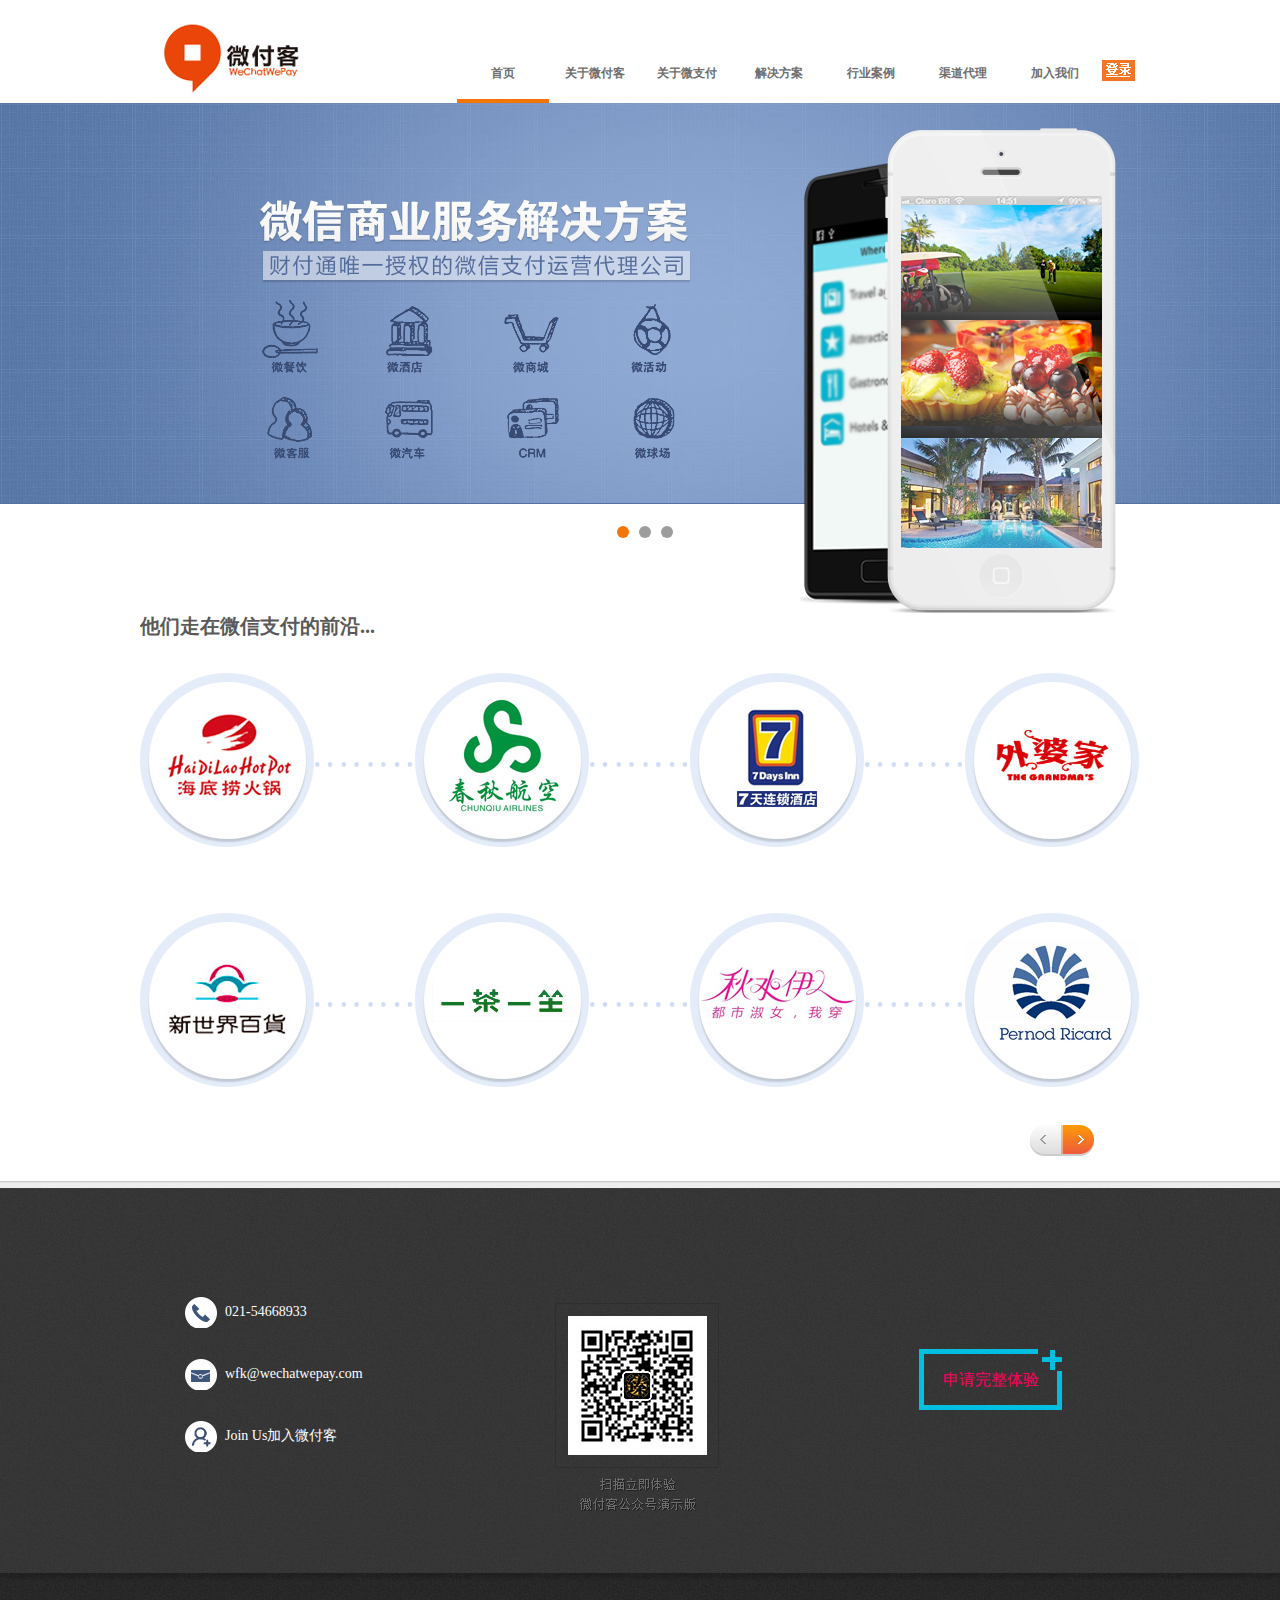
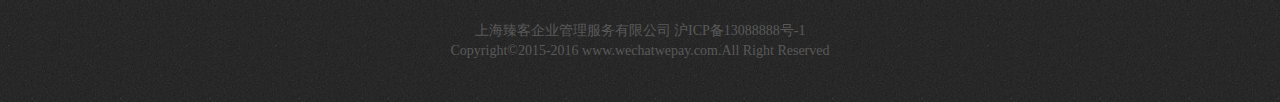
<file: index.html>
<!DOCTYPE html>
<html>
<head lang="en">
    <meta charset="UTF-8">
    <title>微付客</title>
    <link rel="stylesheet" href="style/reset.css"/>
    <link rel="stylesheet" href="style/common.css"/>
    <link rel="stylesheet" href="style/index.css"/>
</head>
<body>
<!--头部-->
<div class="header-box">
    <div class="header clearFix">
        <h1 class="header-logo fl">
            <a href="index.html">
                <img src="images/logo.jpg" alt=""/>
            </a>
        </h1>

        <div class="header-nav fr">
            <ul class="fl clearFix">
                <li class="navCur"><a href="index.html">首页</a></li>
                <li><a href="about.html">关于微付客</a></li>
                <li><a href="about.html">关于微支付</a></li>
                <li><a href="solution.html">解决方案</a></li>
                <li><a href="demo.html">行业案例</a></li>
                <li><a href="agent.html">渠道代理</a></li>
                <li><a href="recruitment.html">加入我们</a></li>
            </ul>
            <i>now</i>
            <a href="#" class="login-btn fr" title="登录"></a>
        </div>
    </div>
</div>
<!--广告轮播-->
<div class="banner">
    <ul class="banner-bg">
        <li class="banner-bg1"></li>
        <li class="banner-bg2 hidden"></li>
        <li class="banner-bg3 hidden"></li>
    </ul>
    <div class="banner-conCur">
        <div class="banner-con">
            <i class="banner-bg1-con1" myLeft="120px"></i>
            <i class="banner-bg1-con2" myLeft="120px"></i>
            <ul class="banner-bg1-con3 clearFix" myLeft="120px">
                <li><a href="#" class="banner-conlist-1">微餐饮</a></li>
                <li><a href="#" class="banner-conlist-2">微酒店</a></li>
                <li><a href="#" class="banner-conlist-3">微商城</a></li>
                <li><a href="#" class="banner-conlist-4">微活动</a></li>
                <li><a href="#" class="banner-conlist-5">微客服</a></li>
                <li><a href="#" class="banner-conlist-6">微汽车</a></li>
                <li><a href="#" class="banner-conlist-7">CRM</a></li>
                <li><a href="#" class="banner-conlist-8">微球场</a></li>
            </ul>
            <i class="banner-bg1-con4" myLeft="660px"></i>
            <i class="banner-bg2-con3" myLeft="165px"></i>
            <i class="banner-bg2-con2" myLeft="489px"></i>
            <i class="banner-bg2-con1" myLeft="170px"></i>
            <i class="banner-bg3-con1" myLeft="159px"></i>
            <i class="banner-bg3-con2" myLeft="159px"></i>
            <i class="banner-bg3-con3" myLeft="540px"></i>
        </div>
    </div>
    <div class="banner-btn">
        <ul class="clearFix">
            <li class="checked"><a href="#"></a></li>
            <li><a href="#"></a></li>
            <li><a href="#"></a></li>
        </ul>
    </div>
</div>
<!--支持微信支付商家模块-->
<div class="demo">
    <h3>他们走在微信支付的前沿...</h3>

    <div class="demo-common">
        <ul>
            <li>
            <a href="#">
                <img src="images/1.jpg" alt=""/>
            </a>
        </li>
            <li>
                <a href="#">
                    <img src="images/2.jpg" alt=""/>
                </a>
            </li>
            <li>
                <a href="#">
                    <img src="images/3.jpg" alt=""/>
                </a>
            </li>
            <li>
                <a href="#">
                    <img src="images/4.jpg" alt=""/>
                </a>
            </li>
            <li>
                <a href="#">
                    <img src="images/5.jpg" alt=""/>
                </a>
            </li>
            <li>
                <a href="#">
                    <img src="images/6.jpg" alt=""/>
                </a>
            </li>
            <li>
                <a href="#">
                    <img src="images/7.jpg" alt=""/>
                </a>
            </li>
            <li>
                <a href="#">
                    <img src="images/8.jpg" alt=""/>
                </a>
            </li>

        </ul>
        <ul>
            <li>
                <a href="#">
                    <img src="images/9.jpg" alt=""/>
                </a>
            </li>
            <li>
                <a href="#">
                    <img src="images/10.jpg" alt=""/>
                </a>
            </li>
            <li>
                <a href="#">
                    <img src="images/12.jpg" alt=""/>
                </a>
            </li>
            <li>
                <a href="#">
                    <img src="images/13.jpg" alt=""/>
                </a>
            </li>
            <li>
                <a href="#">
                    <img src="images/14.jpg" alt=""/>
                </a>
            </li>
            <li>
                <a href="#">
                    <img src="images/15.jpg" alt=""/>
                </a>
            </li>
            <li>
                <a href="#">
                    <img src="images/16.jpg" alt=""/>
                </a>
            </li>
            <li>
                <a href="#">
                    <img src="images/17.jpg" alt=""/>
                </a>
            </li>
        </ul>
    </div>
    <div class="demo-btn clearFix">
        <a class="pre"></a>
        <a class="next"></a>
    </div>
</div>
<!--尾部-->
<div class="footer">
    <div class="footer-tel">
        <ul>
            <li class="phone-num"><span></span><a href="#">021-54668933</a></li>
            <li class="mail"><span></span><a href="#">wfk@wechatwepay.com</a></li>
            <li class="join"><span></span><a href="#">Join Us加入微付客</a></li>
        </ul>
        <div class="gongzhonghao">
            <div class="weixin">
                <img src="images/erwei.jpg" alt=""/>
            </div>
            <img class="weixin-zi" src="images/erwei_zi.png" alt=""/>
        </div>
        <div class="tiyan">
            <a href="application.html" target="_blank">申请完整体验</a>
            <span></span>
        </div>
    </div>
    <p>
        上海臻客企业管理服务有限公司 沪ICP备13088888号-1 <br/>
        Copyright©2015-2016 <a href="#">www.wechatwepay.com</a>.All Right Reserved
    </p>
</div>
<!--登录-->
<div class="loginMain">
    <div class="login">
        <i>X</i>
        <form action="">
            <div class="mail">
                <span> <i></i></span>
                <input id="email" type="text" placeholder="输入你的邮箱" myAttr="输入你的邮箱"/>
            </div>
            <div class="pwd">
                <span><i></i></span>
                <input id="password" type="password" placeholder="输入密码" myAttr="输入密码"/>
                <button id="login">登录</button>
            </div>

        </form>
        <div>
            <ul class="clearFix">
                <li class="yh-zhuce"><a href="#">注册</a></li>
                <li><span>|</span></li>
                <li><a href="#">忘记密码</a></li>
            </ul>
        </div>

    </div>
</div>
<!--注册-->
<div class="regMain">
    <div class="login">
        <i>X</i>
        <form action="">
            <div class="mail">
                <span> <i></i></span>
                <input id="zc-email" type="text" myAttr="输入你的邮箱" placeholder="输入你的邮箱"/>
            </div>
            <div class="pwd">
                <span><i></i></span>
                <input id="zc-pwd" type="password"  myAttr="输入密码" placeholder="输入密码"/>
            </div>
            <div class="pwd">
                <span><i></i></span>
                <input id="zc-rpwd" type="password" myAttr="再次输入" placeholder="再次输入"/>
                <button id="yhzc">注册</button>
            </div>

        </form>
        <p>
            <a class="return-login" href="#">返回登录页</a>
        </p>

    </div>
</div>
<script src="js/jquery-1.7.1.min.js"></script>
<script src="js/wfk.js"></script>
</body>
</html>
</file>
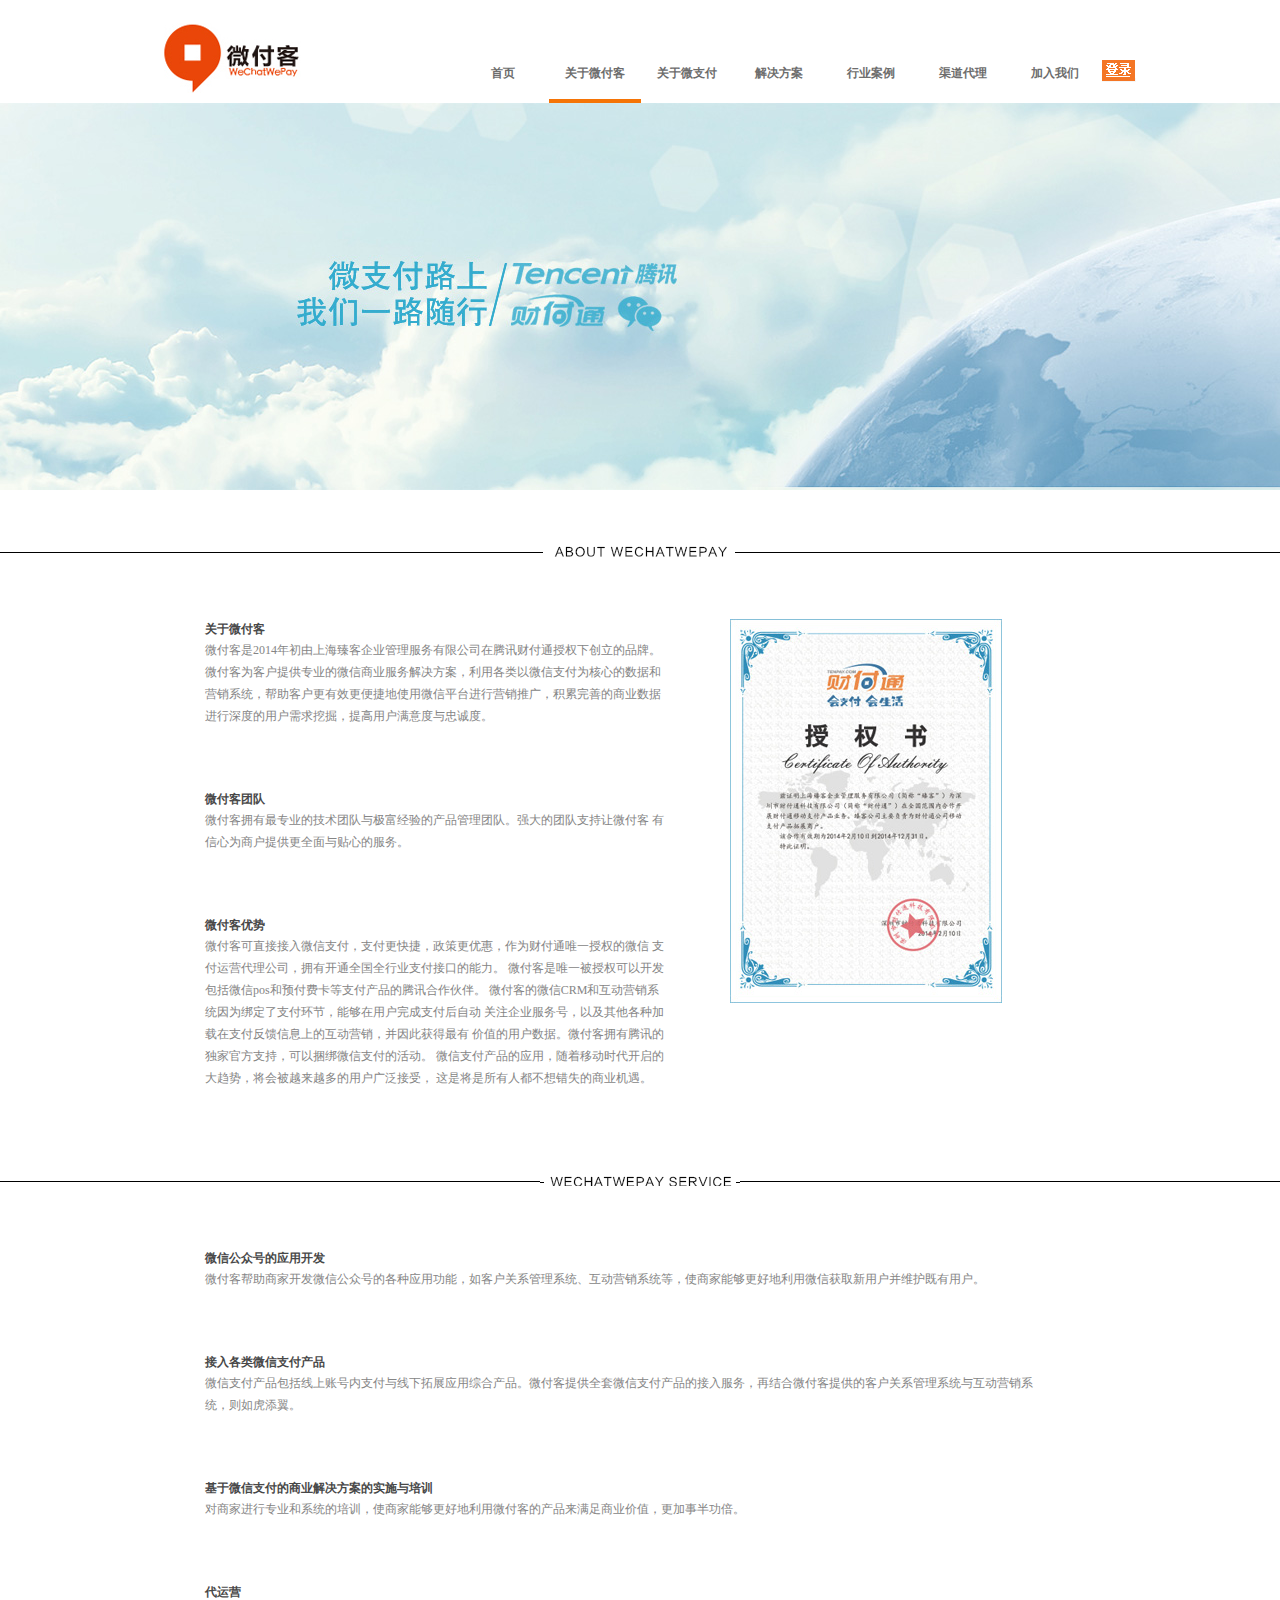
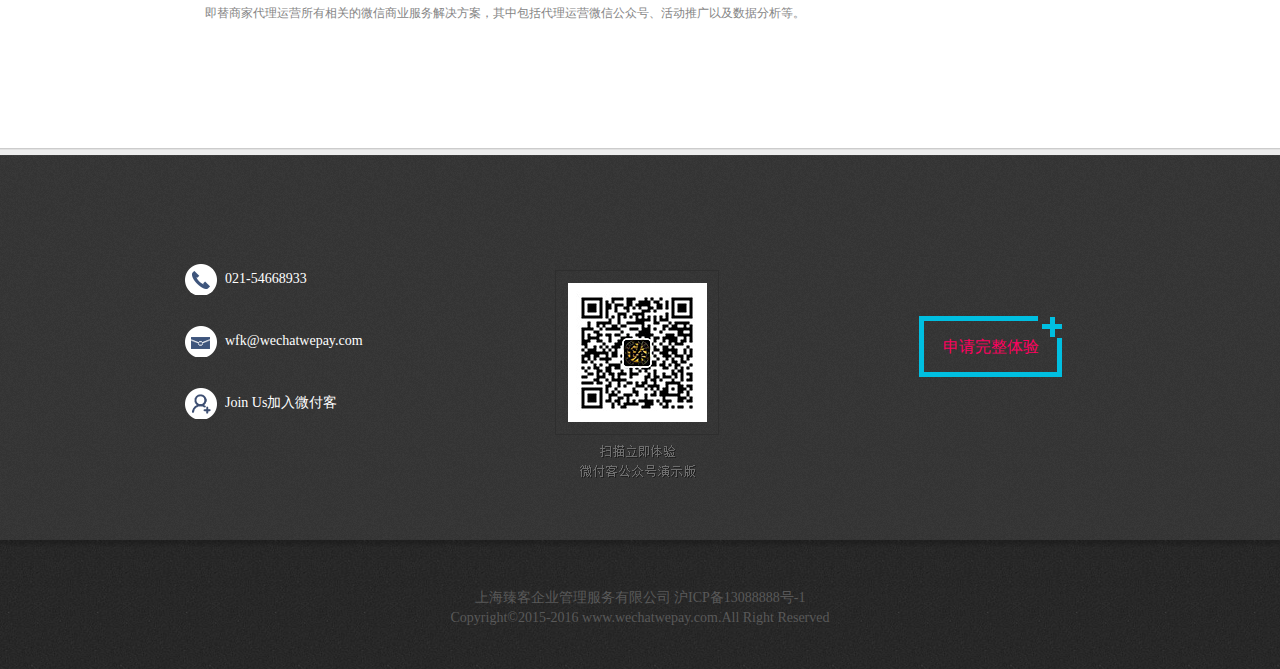
<file: about.html>
<!DOCTYPE html>
<html>
<head lang="en">
    <meta charset="UTF-8">
    <title>关于微付客</title>
    <link rel="stylesheet" href="style/reset.css"/>
    <link rel="stylesheet" href="style/common.css"/>
    <link rel="stylesheet" href="style/about.css"/>
</head>
<body>
<!--头部-->
<header>
    <div class="header clearFix">
        <h1 class="header-logo fl">
            <a href="index.html">
                <img src="images/logo.jpg" alt=""/>
            </a>
        </h1>

        <div class="header-nav fr">
            <ul class="fl clearFix">
                <li><a href="index.html">首页</a></li>
                <li class="navCur"><a href="about.html">关于微付客</a></li>
                <li><a href="about.html">关于微支付</a></li>
                <li><a href="solution.html">解决方案</a></li>
                <li><a href="demo.html">行业案例</a></li>
                <li><a href="agent.html">渠道代理</a></li>
                <li><a href="recruitment.html">加入我们</a></li>
            </ul>
            <i>now</i>
            <a href="#" class="login-btn fr" title="登录"></a>
        </div>
    </div>
</header>
<!--图片广告区域-->
<div class="about-img">关于微付客</div>
<!--about wechatwepay-->
<div class="about-wechatwepay line">
    <h3>
       <i>ABOUT WECHATWEPAY</i>
    </h3>
</div>
<!--about wechatwepay 文字描述区域-->
<div class="about-pay-zi">
    <dl>
        <dt>关于微付客</dt>
        <dd>微付客是2014年初由上海臻客企业管理服务有限公司在腾讯财付通授权下创立的品牌。
            微付客为客户提供专业的微信商业服务解决方案，利用各类以微信支付为核心的数据和
            营销系统，帮助客户更有效更便捷地使用微信平台进行营销推广，积累完善的商业数据
            进行深度的用户需求挖掘，提高用户满意度与忠诚度。
        </dd>
        <dt>微付客团队</dt>
        <dd>
            微付客拥有最专业的技术团队与极富经验的产品管理团队。强大的团队支持让微付客
            有信心为商户提供更全面与贴心的服务。
        </dd>
        <dt>微付客优势</dt>
        <dd>
            微付客可直接接入微信支付，支付更快捷，政策更优惠，作为财付通唯一授权的微信
            支付运营代理公司，拥有开通全国全行业支付接口的能力。
            微付客是唯一被授权可以开发包括微信pos和预付费卡等支付产品的腾讯合作伙伴。
            微付客的微信CRM和互动营销系统因为绑定了支付环节，能够在用户完成支付后自动
            关注企业服务号，以及其他各种加载在支付反馈信息上的互动营销，并因此获得最有
            价值的用户数据。微付客拥有腾讯的独家官方支持，可以捆绑微信支付的活动。
            微信支付产品的应用，随着移动时代开启的大趋势，将会被越来越多的用户广泛接受，
            这是将是所有人都不想错失的商业机遇。
        </dd>
    </dl>
    <div class="about-img-shouquan">
        <img src="images/zz.jpg" alt=""/>
    </div>
</div>
<!--wechatwepay service-->
<div class="wechatwepay-service line">
    <h3>
        <i>WECHATWEPAY SERVICE</i>
    </h3>
</div>
<!--wechatwepay service 文字描述-->
<div class="about-service-zi">
    <dl>

        <dt>微信公众号的应用开发</dt>
        <dd>
            微付客帮助商家开发微信公众号的各种应用功能，如客户关系管理系统、互动营销系统等，使商家能够更好地利用微信获取新用户并维护既有用户。
        </dd>
        <dt>接入各类微信支付产品</dt>
        <dd>
            微信支付产品包括线上账号内支付与线下拓展应用综合产品。微付客提供全套微信支付产品的接入服务，再结合微付客提供的客户关系管理系统与互动营销系统，则如虎添翼。
        </dd>
        <dt>基于微信支付的商业解决方案的实施与培训</dt>
        <dd>
            对商家进行专业和系统的培训，使商家能够更好地利用微付客的产品来满足商业价值，更加事半功倍。
        </dd>
        <dt>代运营</dt>
        <dd>
            即替商家代理运营所有相关的微信商业服务解决方案，其中包括代理运营微信公众号、活动推广以及数据分析等。
        </dd>
    </dl>
</div>




<!--首页尾部-->
<div class="footer">
    <div class="footer-tel">
        <ul>
            <li class="phone-num"><span></span><a href="#">021-54668933</a></li>
            <li class="mail"><span></span><a href="#">wfk@wechatwepay.com</a></li>
            <li class="join"><span></span><a href="#">Join Us加入微付客</a></li>
        </ul>
        <div class="gongzhonghao">
            <div class="weixin">
                <img src="images/erwei.jpg" alt=""/>
            </div>
            <img class="weixin-zi" src="images/erwei_zi.png" alt=""/>
        </div>
        <div class="tiyan">
            <a href="application.html" target="_blank">申请完整体验</a>
            <span></span>
        </div>
    </div>
    <p>
        上海臻客企业管理服务有限公司 沪ICP备13088888号-1 <br/>
        Copyright©2015-2016 <a href="#">www.wechatwepay.com</a>.All Right Reserved
    </p>
</div>
<!--登录-->
<div class="loginMain">
    <div class="login">
        <i>X</i>
        <form action="">
            <div class="mail">
                <span> <i></i></span>
                <input id="email" type="text" placeholder="输入你的邮箱" myAttr="输入你的邮箱"/>
            </div>
            <div class="pwd">
                <span><i></i></span>
                <input id="password" type="password" placeholder="输入密码" myAttr="输入密码"/>
                <button id="login">登录</button>
            </div>

        </form>
        <div>
            <ul class="clearFix">
                <li class="yh-zhuce"><a href="#">注册</a></li>
                <li><span>|</span></li>
                <li><a href="#">忘记密码</a></li>
            </ul>
        </div>

    </div>
</div>
<!--注册-->
<div class="regMain">
    <div class="login">
        <i>X</i>
        <form action="">
            <div class="mail">
                <span> <i></i></span>
                <input id="zc-email" type="text" myAttr="输入你的邮箱" placeholder="输入你的邮箱"/>
            </div>
            <div class="pwd">
                <span><i></i></span>
                <input id="zc-pwd" type="password"  myAttr="输入密码" placeholder="输入密码"/>
            </div>
            <div class="pwd">
                <span><i></i></span>
                <input id="zc-rpwd" type="password" myAttr="再次输入" placeholder="再次输入"/>
                <button id="yhzc">注册</button>
            </div>

        </form>
        <p>
            <a class="return-login" href="#">返回登录页</a>
        </p>

    </div>
</div>
<script src="js/jquery-1.7.1.min.js"></script>
<script src="js/wfk.js"></script>
</body>
</html>
</file>
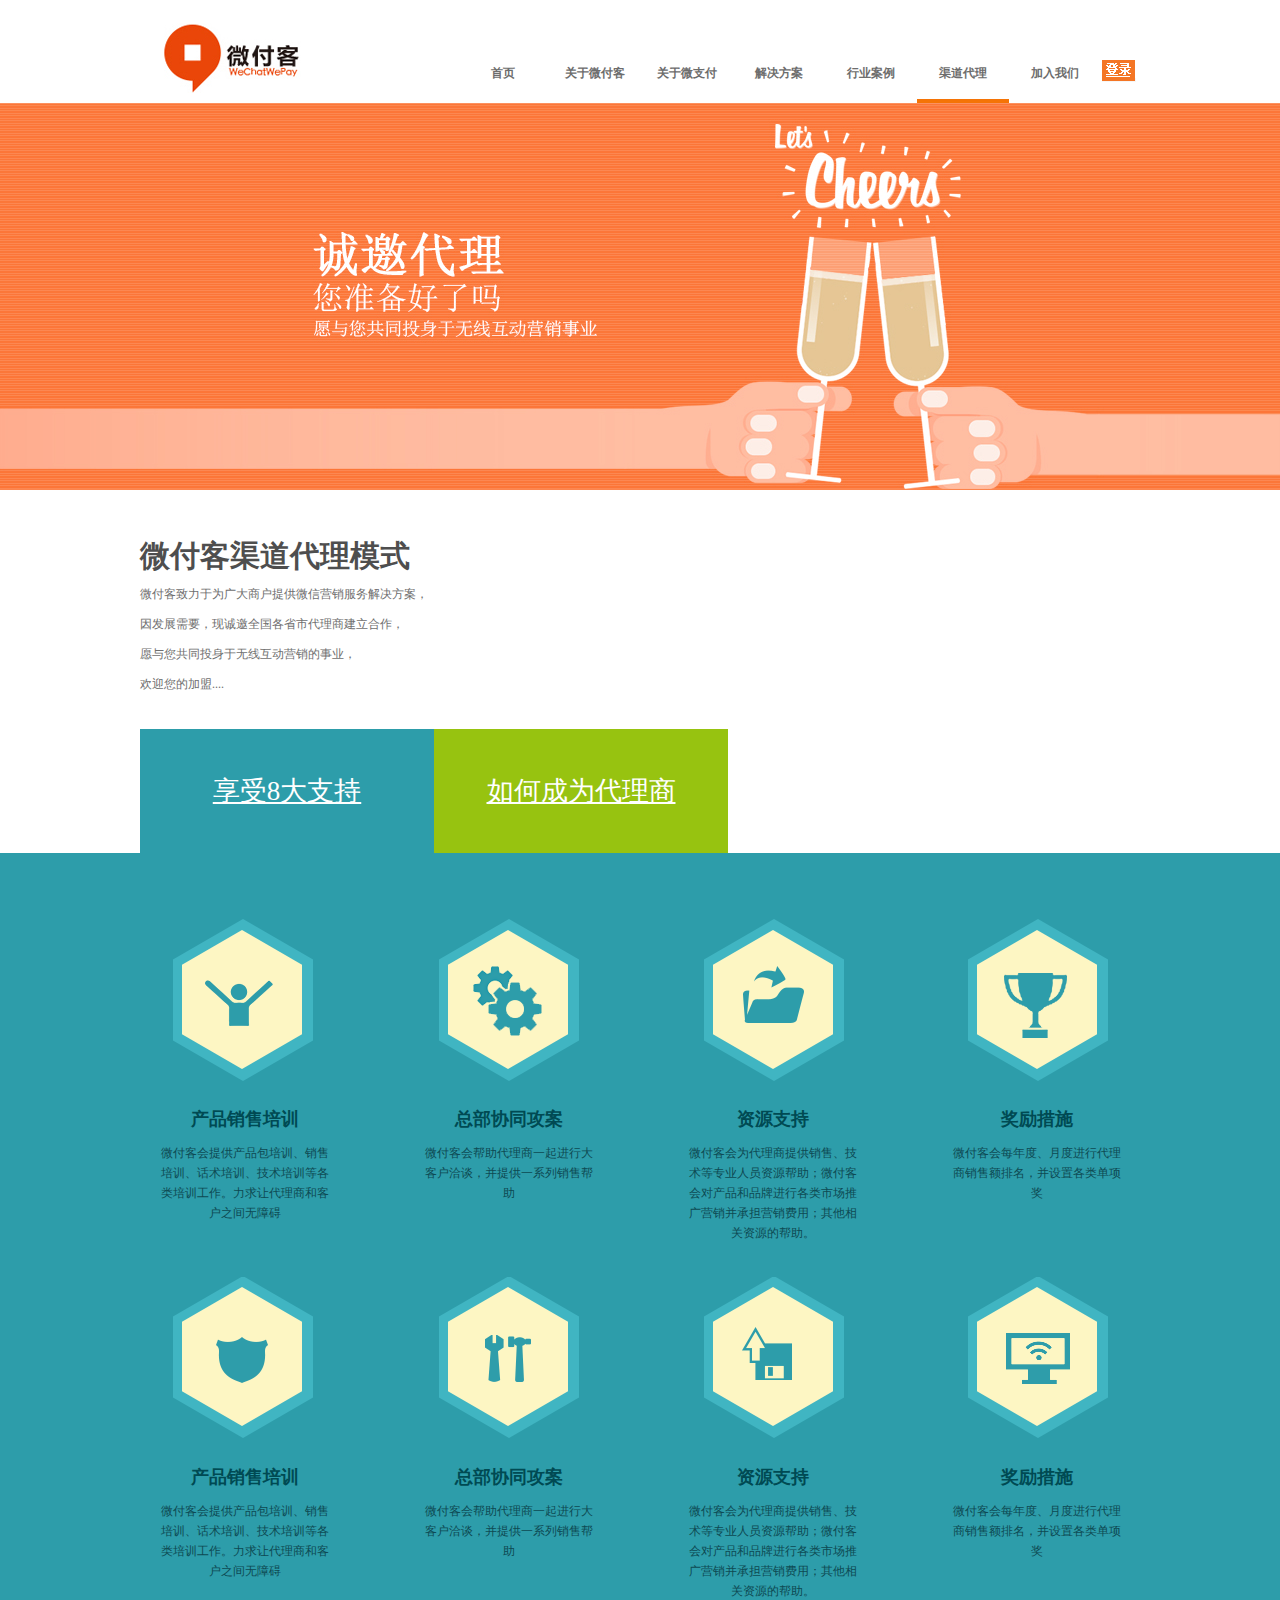
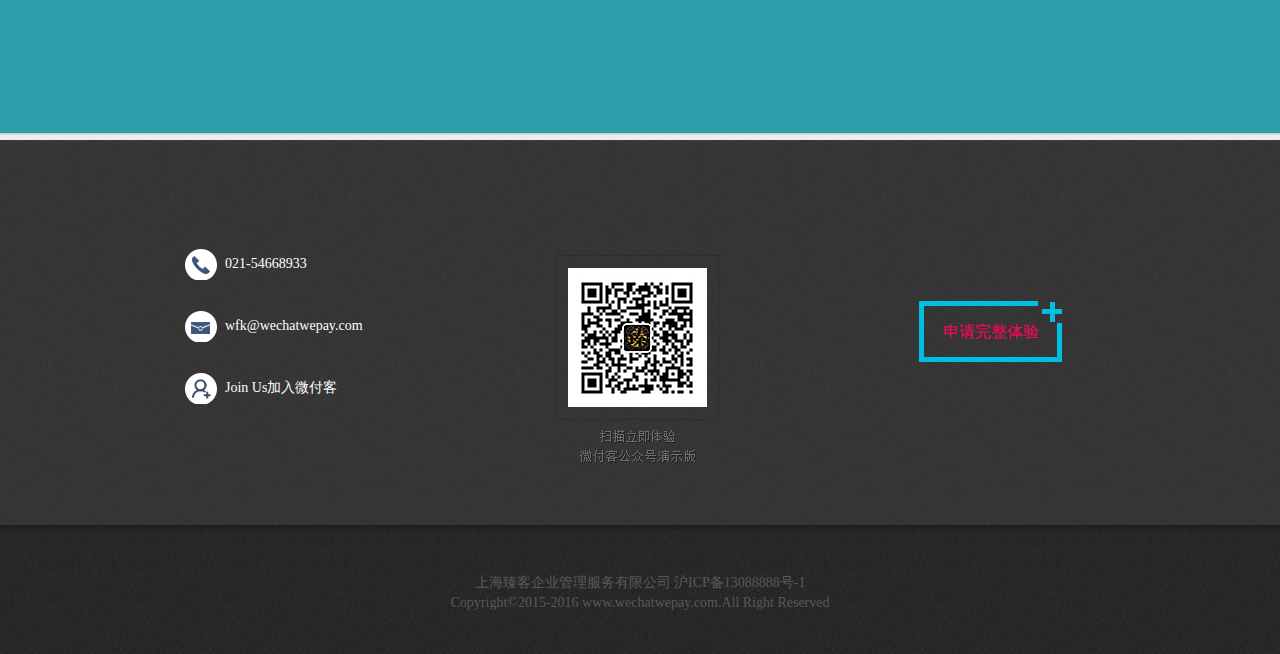
<file: agent.html>
<!DOCTYPE html>
<html>
<head lang="en">
    <meta charset="UTF-8">
    <title>渠道代理-微付客</title>
    <link rel="stylesheet" href="style/reset.css"/>
    <link rel="stylesheet" href="style/common.css"/>
    <link rel="stylesheet" href="style/agent.css"/>
</head>
<body>
<!--头部-->
<header>
    <div class="header clearFix">
        <h1 class="header-logo fl">
            <a href="index.html">
                <img src="images/logo.jpg" alt=""/>
            </a>
        </h1>

        <div class="header-nav fr">
            <ul class="fl clearFix">
                <li><a href="index.html">首页</a></li>
                <li><a href="about.html">关于微付客</a></li>
                <li><a href="about.html">关于微支付</a></li>
                <li><a href="solution.html">解决方案</a></li>
                <li><a href="demo.html">行业案例</a></li>
                <li class="navCur"><a href="agent.html">渠道代理</a></li>
                <li><a href="recruitment.html">加入我们</a></li>
            </ul>
            <i>now</i>
            <a href="#" class="login-btn fr" title="登录"></a>
        </div>
    </div>
</header>
<!--图片广告区域-->
<div class="agent-img">关于微付客-渠道代理</div>

<!--微付客渠道代理模式-->
<div class="agent-div">
    <h1>微付客渠道代理模式</h1>
    <p>
        微付客致力于为广大商户提供微信营销服务解决方案，<br/>
        因发展需要，现诚邀全国各省市代理商建立合作，<br/>
        愿与您共同投身于无线互动营销的事业，<br/>
        欢迎您的加盟....
    </p>
</div>
<!--选择模块-->
<div class="agent-tit clearFix">
    <a class="agent-tit-box agent-join" myChose="agent-content">享受8大支持</a>
    <a class="agent-tit-box agent-daili" myChose="agent-daili-box">如何成为代理商</a>
</div>
<div class="agent-content">
    <div class="agent-join-box">
        <div class="agent-conlist agent-join-con1"></div>
        <ul class="agent-content-up">
            <li>
                <h3>产品销售培训</h3>
                <p>微付客会提供产品包培训、销售培训、话术培训、技术培训等各类培训工作。力求让代理商和客户之间无障碍</p>
            </li>
            <li>
                <h3>总部协同攻案</h3>
                <p>微付客会帮助代理商一起进行大客户洽谈，并提供一系列销售帮助</p>
            </li>
            <li>
                <h3>资源支持</h3>
                <p>微付客会为代理商提供销售、技术等专业人员资源帮助；微付客会对产品和品牌进行各类市场推广营销并承担营销费用；其他相关资源的帮助。</p>
            </li>
            <li>
                <h3>奖励措施</h3>
                <p>微付客会每年度、月度进行代理商销售额排名，并设置各类单项奖</p>
            </li>
        </ul>
        <div class="agent-conlist agent-join-con2"></div>
        <ul class="agent-content-up">
            <li>
                <h3>产品销售培训</h3>
                <p>微付客会提供产品包培训、销售培训、话术培训、技术培训等各类培训工作。力求让代理商和客户之间无障碍</p>
            </li>
            <li>
                <h3>总部协同攻案</h3>
                <p>微付客会帮助代理商一起进行大客户洽谈，并提供一系列销售帮助</p>
            </li>
            <li>
                <h3>资源支持</h3>
                <p>微付客会为代理商提供销售、技术等专业人员资源帮助；微付客会对产品和品牌进行各类市场推广营销并承担营销费用；其他相关资源的帮助。</p>
            </li>
            <li>
                <h3>奖励措施</h3>
                <p>微付客会每年度、月度进行代理商销售额排名，并设置各类单项奖</p>
            </li>
        </ul>
    </div>
</div>
<div class="agent-daili-box">
    <div class="apply-div agent-daili-shenqing">
        <ul>
            <li>受理流程:</li>
            <li><em>提交合作申请 -> 招商经理对接 -> 合作协议签署 -> 业务技术培训 -> 开展当地业务</em></li>
            <li>详情致电：<span>021-54668935</span></li>
            <li>在线申请</li>
        </ul>
        <form action="">
            <ul class="clearFix">
                <li>
                    <span><i>*</i>所在地区：</span>
                    <select class="province">
                        <option value="选择省份">选择省份</option>
                    </select>
                    <select class="city">
                        <option value="选择城市">选择城市</option>
                    </select>
                    <em>请选择您要代理的区域</em>
                </li>
                <li>
                    <span><i>*</i>企业名称：</span>
                    <input class="company-name" type="text"/>
                    <em>请填写您的企业名称</em>
                </li>
                <li>
                    <span><i>*</i>姓名：</span>
                    <input class="chinese-name" type="text"/>
                    <em>请填写您的真实姓名，请使用中文</em>
                </li>
                <li>
                    <span><i>*</i>手机：</span>
                    <input class="phone" type="text"/>
                    <em>请填写您的电话，以便与您联系</em>
                </li>
                <li>
                    <span>邮箱：</span>
                    <input class="personal-mailbox" type="text"/>
                    <em>请填写您的邮箱，以便发资料给您</em>
                </li>
                <li>
                    <span>备注：</span>
                    <textarea></textarea>
                </li>
            </ul>
            <input class="apply-btn" type="submit" value="提交申请"/>
        </form>
    </div>
</div>

<!--尾部-->
<div class="footer">
    <div class="footer-tel">
        <ul>
            <li class="phone-num"><span></span><a href="#">021-54668933</a></li>
            <li class="mail"><span></span><a href="#">wfk@wechatwepay.com</a></li>
            <li class="join"><span></span><a href="#">Join Us加入微付客</a></li>
        </ul>
        <div class="gongzhonghao">
            <div class="weixin">
                <img src="images/erwei.jpg" alt=""/>
            </div>
            <img class="weixin-zi" src="images/erwei_zi.png" alt=""/>
        </div>
        <div class="tiyan">
            <a href="application.html" target="_blank">申请完整体验</a>
            <span></span>
        </div>
    </div>
    <p>
        上海臻客企业管理服务有限公司 沪ICP备13088888号-1 <br/>
        Copyright©2015-2016 <a href="#">www.wechatwepay.com</a>.All Right Reserved
    </p>
</div>
<!--登录-->
<div class="loginMain">
    <div class="login">
        <i>X</i>
        <form action="">
            <div class="mail">
                <span> <i></i></span>
                <input id="email" type="text" placeholder="输入你的邮箱" myAttr="输入你的邮箱"/>
            </div>
            <div class="pwd">
                <span><i></i></span>
                <input id="password" type="password" placeholder="输入密码" myAttr="输入密码"/>
                <button id="login">登录</button>
            </div>

        </form>
        <div>
            <ul class="clearFix">
                <li class="yh-zhuce"><a href="#">注册</a></li>
                <li><span>|</span></li>
                <li><a href="#">忘记密码</a></li>
            </ul>
        </div>

    </div>
</div>
<!--注册-->
<div class="regMain">
    <div class="login">
        <i>X</i>
        <form action="">
            <div class="mail">
                <span> <i></i></span>
                <input id="zc-email" type="text" myAttr="输入你的邮箱" placeholder="输入你的邮箱"/>
            </div>
            <div class="pwd">
                <span><i></i></span>
                <input id="zc-pwd" type="password"  myAttr="输入密码" placeholder="输入密码"/>
            </div>
            <div class="pwd">
                <span><i></i></span>
                <input id="zc-rpwd" type="password" myAttr="再次输入" placeholder="再次输入"/>
                <button id="yhzc">注册</button>
            </div>

        </form>
        <p>
            <a class="return-login" href="#">返回登录页</a>
        </p>

    </div>
</div>
<script src="js/jquery-1.7.1.min.js"></script>
<script src="js/wfk.js"></script>
</body>
</html>
</file>
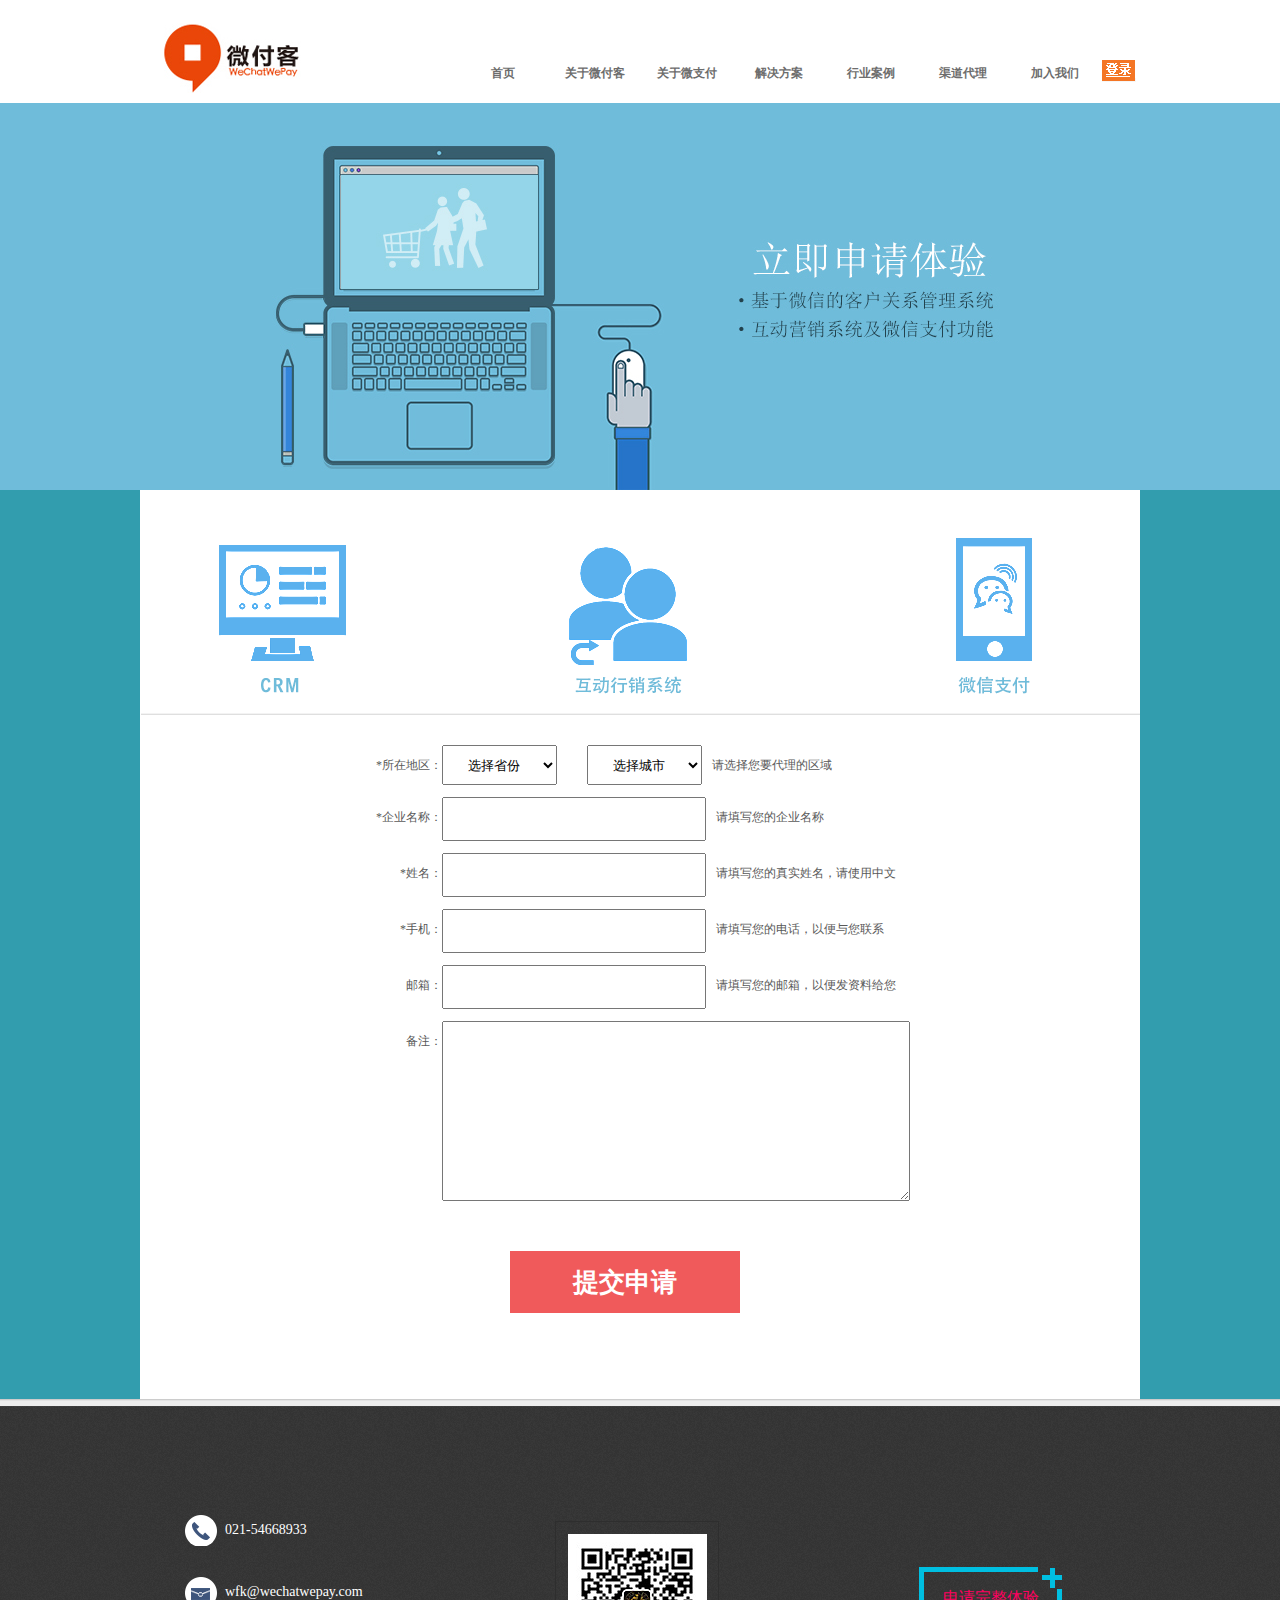
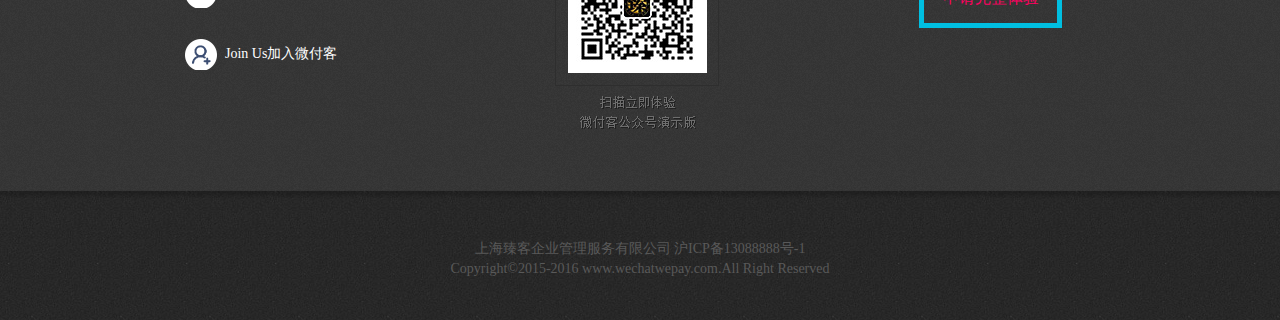
<file: application.html>
<!DOCTYPE html>
<html>
<head lang="en">
    <meta charset="UTF-8">
    <title>申请-微付客</title>
    <link rel="stylesheet" href="style/reset.css"/>
    <link rel="stylesheet" href="style/common.css"/>
    <link rel="stylesheet" href="style/application.css"/>
</head>
<body>
<!--头部-->
<header>
    <div class="header clearFix">
        <h1 class="header-logo fl">
            <a href="index.html">
                <img src="images/logo.jpg" alt=""/>
            </a>
        </h1>

        <div class="header-nav fr">
            <ul class="fl clearFix">
                <li><a href="index.html">首页</a></li>
                <li><a href="about.html">关于微付客</a></li>
                <li><a href="about.html">关于微支付</a></li>
                <li><a href="solution.html">解决方案</a></li>
                <li><a href="demo.html">行业案例</a></li>
                <li><a href="agent.html">渠道代理</a></li>
                <li><a href="recruitment.html">加入我们</a></li>
            </ul>
            <i>now</i>
            <a href="#" class="login-btn fr" title="登录"></a>
        </div>
    </div>
</header>
<!--图片广告区域-->
<div class="application-img">申请</div>
<!--申请表单-->
<div class="apply-main">
    <div class="apply-div">
        <form action="">
            <ul class="clearFix">
                <li>
                    <span><i>*</i>所在地区：</span>
                    <select class="province">
                        <option value="选择省份">选择省份</option>
                    </select>
                    <select class="city">
                        <option value="选择城市">选择城市</option>
                    </select>
                    <em>请选择您要代理的区域</em>
                </li>
                <li>
                    <span><i>*</i>企业名称：</span>
                    <input class="company-name" type="text"/>
                    <em>请填写您的企业名称</em>
                </li>
                <li>
                    <span><i>*</i>姓名：</span>
                    <input class="chinese-name" type="text"/>
                    <em>请填写您的真实姓名，请使用中文</em>
                </li>
                <li>
                    <span><i>*</i>手机：</span>
                    <input class="phone" type="text"/>
                    <em>请填写您的电话，以便与您联系</em>
                </li>
                <li>
                    <span>邮箱：</span>
                    <input class="personal-mailbox" type="text"/>
                    <em>请填写您的邮箱，以便发资料给您</em>
                </li>
                <li>
                    <span>备注：</span>
                    <textarea></textarea>
                </li>
            </ul>
            <input class="apply-btn" type="submit" value="提交申请"/>
        </form>
    </div>
</div>



<!--尾部-->
<div class="footer">
    <div class="footer-tel">
        <ul>
            <li class="phone-num"><span></span><a href="#">021-54668933</a></li>
            <li class="mail"><span></span><a href="#">wfk@wechatwepay.com</a></li>
            <li class="join"><span></span><a href="#">Join Us加入微付客</a></li>
        </ul>
        <div class="gongzhonghao">
            <div class="weixin">
                <img src="images/erwei.jpg" alt=""/>
            </div>
            <img class="weixin-zi" src="images/erwei_zi.png" alt=""/>
        </div>
        <div class="tiyan">
            <a href="application.html" target="_blank">申请完整体验</a>
            <span></span>
        </div>
    </div>
    <p>
        上海臻客企业管理服务有限公司 沪ICP备13088888号-1 <br/>
        Copyright©2015-2016 <a href="#">www.wechatwepay.com</a>.All Right Reserved
    </p>
</div>
<!--登录-->
<div class="loginMain">
    <div class="login">
        <i>X</i>
        <form action="">
            <div class="mail">
                <span> <i></i></span>
                <input id="email" type="text" placeholder="输入你的邮箱" myAttr="输入你的邮箱"/>
            </div>
            <div class="pwd">
                <span><i></i></span>
                <input id="password" type="password" placeholder="输入密码" myAttr="输入密码"/>
                <button id="login">登录</button>
            </div>

        </form>
        <div>
            <ul class="clearFix">
                <li class="yh-zhuce"><a href="#">注册</a></li>
                <li><span>|</span></li>
                <li><a href="#">忘记密码</a></li>
            </ul>
        </div>

    </div>
</div>
<!--注册-->
<div class="regMain">
    <div class="login">
        <i>X</i>
        <form action="">
            <div class="mail">
                <span> <i></i></span>
                <input id="zc-email" type="text" myAttr="输入你的邮箱" placeholder="输入你的邮箱"/>
            </div>
            <div class="pwd">
                <span><i></i></span>
                <input id="zc-pwd" type="password"  myAttr="输入密码" placeholder="输入密码"/>
            </div>
            <div class="pwd">
                <span><i></i></span>
                <input id="zc-rpwd" type="password" myAttr="再次输入" placeholder="再次输入"/>
                <button id="yhzc">注册</button>
            </div>

        </form>
        <p>
            <a class="return-login" href="#">返回登录页</a>
        </p>

    </div>
</div>
<script src="js/jquery-1.7.1.min.js"></script>
<script src="js/wfk.js"></script>
</body>
</html>
</file>
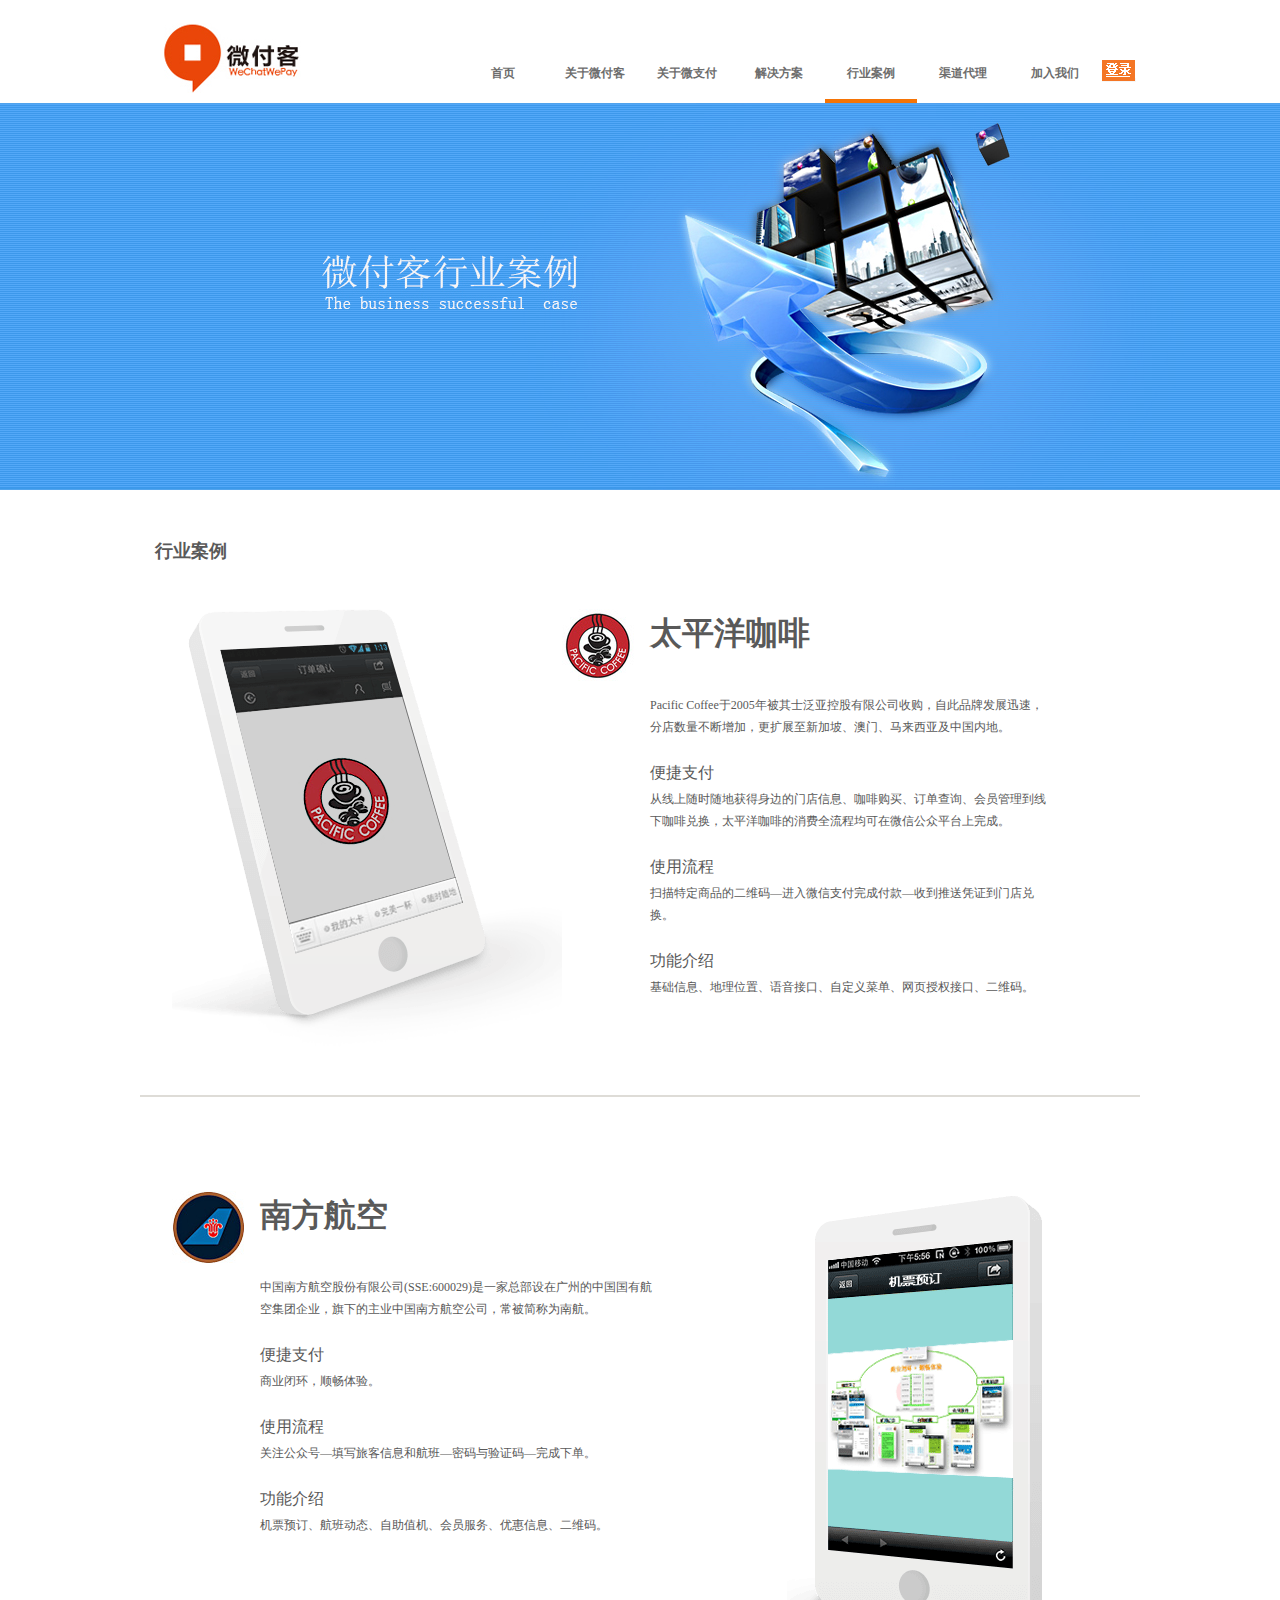
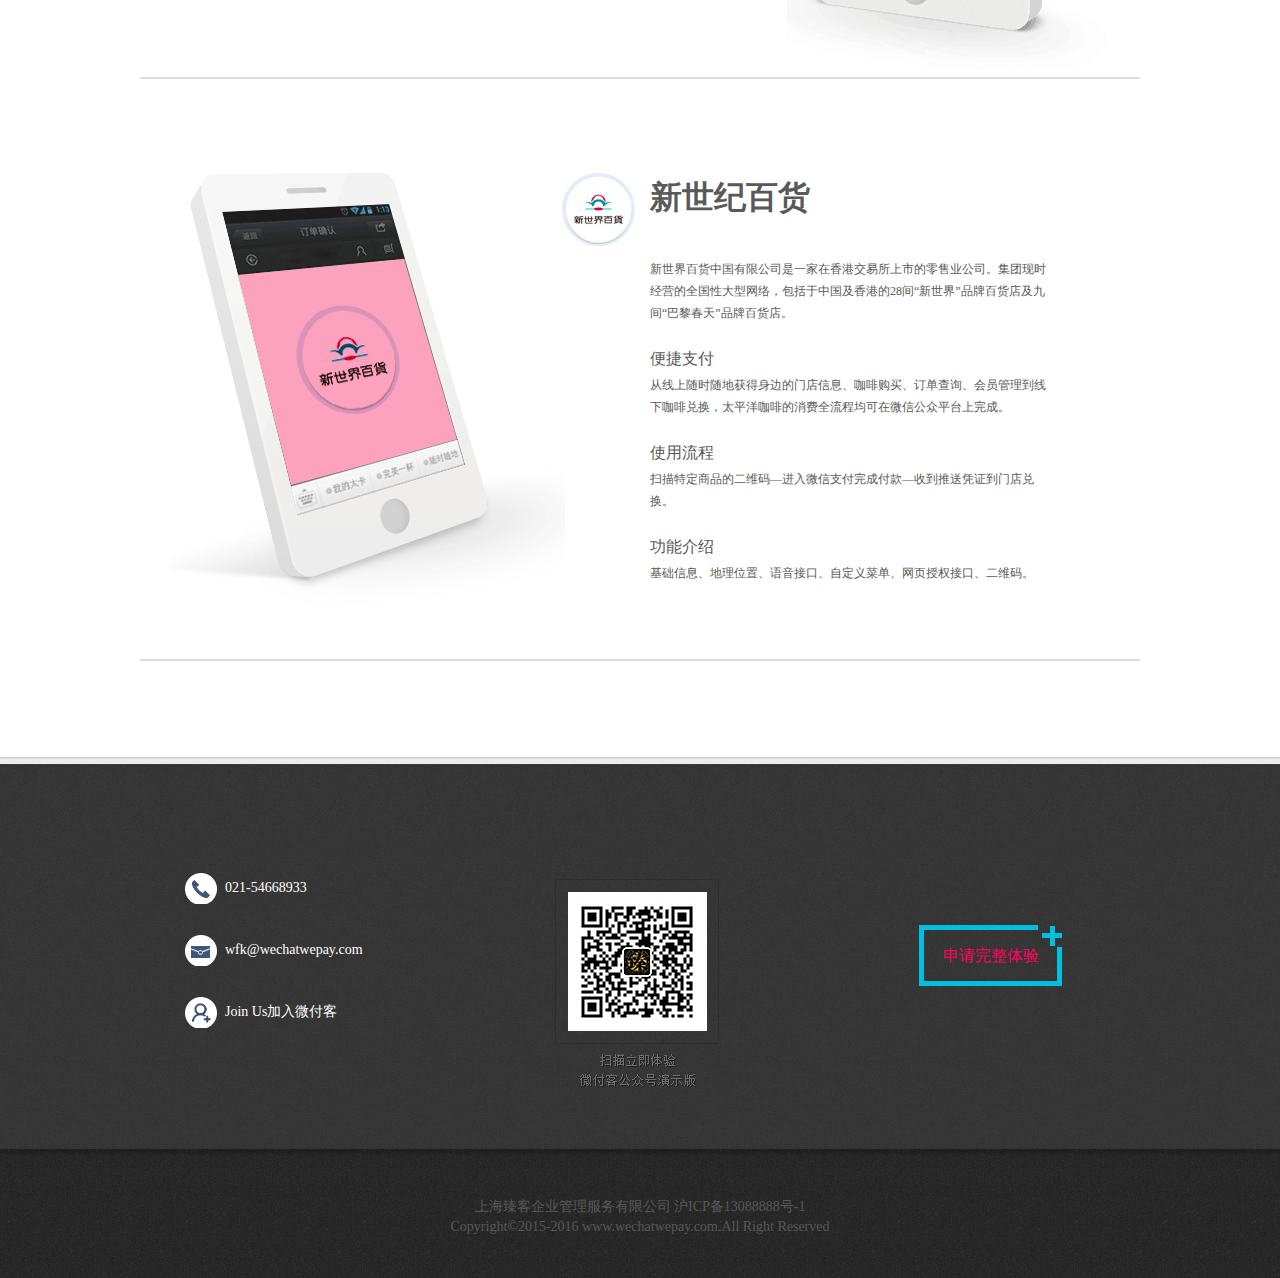
<file: demo.html>
<!DOCTYPE html>
<html>
<head lang="en">
    <meta charset="UTF-8">
    <title>行业方案-微付客</title>
    <link rel="stylesheet" href="style/reset.css"/>
    <link rel="stylesheet" href="style/common.css"/>
    <link rel="stylesheet" href="style/solution.css"/>
    <link rel="stylesheet" href="style/demo.css"/>
</head>
<body>
<!--头部-->
<header>
    <div class="header clearFix">
        <h1 class="header-logo fl">
            <a href="index.html">
                <img src="images/logo.jpg" alt=""/>
            </a>
        </h1>

        <div class="header-nav fr">
            <ul class="fl clearFix">
                <li><a href="index.html">首页</a></li>
                <li><a href="about.html">关于微付客</a></li>
                <li><a href="about.html">关于微支付</a></li>
                <li><a href="solution.html">解决方案</a></li>
                <li class="navCur"><a href="demo.html">行业案例</a></li>
                <li><a href="agent.html">渠道代理</a></li>
                <li><a href="recruitment.html">加入我们</a></li>
            </ul>
            <i>now</i>
            <a href="#" class="login-btn fr" title="登录"></a>
        </div>
    </div>
</header>
<!--图片广告区域-->
<div class="demo-img">关于微付客-行业案例</div>

<!--行业案例-->
<div class="case-list">
    <div class="solution-box">
        <h2>行业案例</h2>
        <div class="solution-case case-1 clearFix">
            <div class="case-image">
                <img src="images/111.png" alt=""/>
            </div>
            <div class="case-zi clearFix">
                <div class="small-image">
                    <img src="images/11.jpg" alt=""/>
                </div>
                <div class="miaoshu">
                    <h1>太平洋咖啡</h1>
                    <p>Pacific Coffee于2005年被其士泛亚控股有限公司收购，自此品牌发展迅速，分店数量不断增加，更扩展至新加坡、澳门、马来西亚及中国内地。</p>
                    <dl>
                        <dt>便捷支付</dt>
                        <dd>从线上随时随地获得身边的门店信息、咖啡购买、订单查询、会员管理到线下咖啡兑换，太平洋咖啡的消费全流程均可在微信公众平台上完成。</dd>
                        <dt>使用流程</dt>
                        <dd>扫描特定商品的二维码—进入微信支付完成付款—收到推送凭证到门店兑换。</dd>
                        <dt>功能介绍</dt>
                        <dd>基础信息、地理位置、语音接口、自定义菜单、网页授权接口、二维码。</dd>
                    </dl>
                </div>
            </div>
        </div>
    </div>
    <div class="solution-box">
        <div class="solution-case case-1 clearFix">
            <div class="case-zi clearFix">
                <div class="small-image">
                    <img src="images/22.jpg" alt=""/>
                </div>
                <div class="miaoshu">
                    <h1>南方航空</h1>
                    <p>中国南方航空股份有限公司(SSE:600029)是一家总部设在广州的中国国有航空集团企业，旗下的主业中国南方航空公司，常被简称为南航。</p>
                    <dl>
                        <dt>便捷支付</dt>
                        <dd>商业闭环，顺畅体验。</dd>
                        <dt>使用流程</dt>
                        <dd>关注公众号—填写旅客信息和航班—密码与验证码—完成下单。</dd>
                        <dt>功能介绍</dt>
                        <dd>机票预订、航班动态、自助值机、会员服务、优惠信息、二维码。</dd>
                    </dl>
                </div>
            </div>
            <div class="case-image">
                <img src="images/222.png" alt=""/>
            </div>
        </div>
    </div>
    <div class="solution-box">
        <div class="solution-case case-1 clearFix">
            <div class="case-image">
                <img src="images/333.png" alt=""/>
            </div>
            <div class="case-zi clearFix">
                <div class="small-image">
                    <img src="images/33.jpg" alt=""/>
                </div>
                <div class="miaoshu">
                    <h1>新世纪百货</h1>
                    <p>新世界百货中国有限公司是一家在香港交易所上市的零售业公司。集团现时经营的全国性大型网络，包括于中国及香港的28间“新世界”品牌百货店及九间“巴黎春天”品牌百货店。</p>
                    <dl>
                        <dt>便捷支付</dt>
                        <dd>从线上随时随地获得身边的门店信息、咖啡购买、订单查询、会员管理到线下咖啡兑换，太平洋咖啡的消费全流程均可在微信公众平台上完成。</dd>
                        <dt>使用流程</dt>
                        <dd>扫描特定商品的二维码—进入微信支付完成付款—收到推送凭证到门店兑换。</dd>
                        <dt>功能介绍</dt>
                        <dd>基础信息、地理位置、语音接口、自定义菜单、网页授权接口、二维码。</dd>
                    </dl>
                </div>
            </div>
        </div>
    </div>
</div>

<!--尾部-->
<div class="footer">
    <div class="footer-tel">
        <ul>
            <li class="phone-num"><span></span><a href="#">021-54668933</a></li>
            <li class="mail"><span></span><a href="#">wfk@wechatwepay.com</a></li>
            <li class="join"><span></span><a href="#">Join Us加入微付客</a></li>
        </ul>
        <div class="gongzhonghao">
            <div class="weixin">
                <img src="images/erwei.jpg" alt=""/>
            </div>
            <img class="weixin-zi" src="images/erwei_zi.png" alt=""/>
        </div>
        <div class="tiyan">
            <a href="application.html" target="_blank">申请完整体验</a>
            <span></span>
        </div>
    </div>
    <p>
        上海臻客企业管理服务有限公司 沪ICP备13088888号-1 <br/>
        Copyright©2015-2016 <a href="#">www.wechatwepay.com</a>.All Right Reserved
    </p>
</div>
<!--登录-->
<div class="loginMain">
    <div class="login">
        <i>X</i>
        <form action="">
            <div class="mail">
                <span> <i></i></span>
                <input id="email" type="text" placeholder="输入你的邮箱" myAttr="输入你的邮箱"/>
            </div>
            <div class="pwd">
                <span><i></i></span>
                <input id="password" type="password" placeholder="输入密码" myAttr="输入密码"/>
                <button id="login">登录</button>
            </div>

        </form>
        <div>
            <ul class="clearFix">
                <li class="yh-zhuce"><a href="#">注册</a></li>
                <li><span>|</span></li>
                <li><a href="#">忘记密码</a></li>
            </ul>
        </div>

    </div>
</div>
<!--注册-->
<div class="regMain">
    <div class="login">
        <i>X</i>
        <form action="">
            <div class="mail">
                <span> <i></i></span>
                <input id="zc-email" type="text" myAttr="输入你的邮箱" placeholder="输入你的邮箱"/>
            </div>
            <div class="pwd">
                <span><i></i></span>
                <input id="zc-pwd" type="password"  myAttr="输入密码" placeholder="输入密码"/>
            </div>
            <div class="pwd">
                <span><i></i></span>
                <input id="zc-rpwd" type="password" myAttr="再次输入" placeholder="再次输入"/>
                <button id="yhzc">注册</button>
            </div>

        </form>
        <p>
            <a class="return-login" href="#">返回登录页</a>
        </p>

    </div>
</div>
<script src="js/jquery-1.7.1.min.js"></script>
<script src="js/wfk.js"></script>
</body>
</html>
</file>
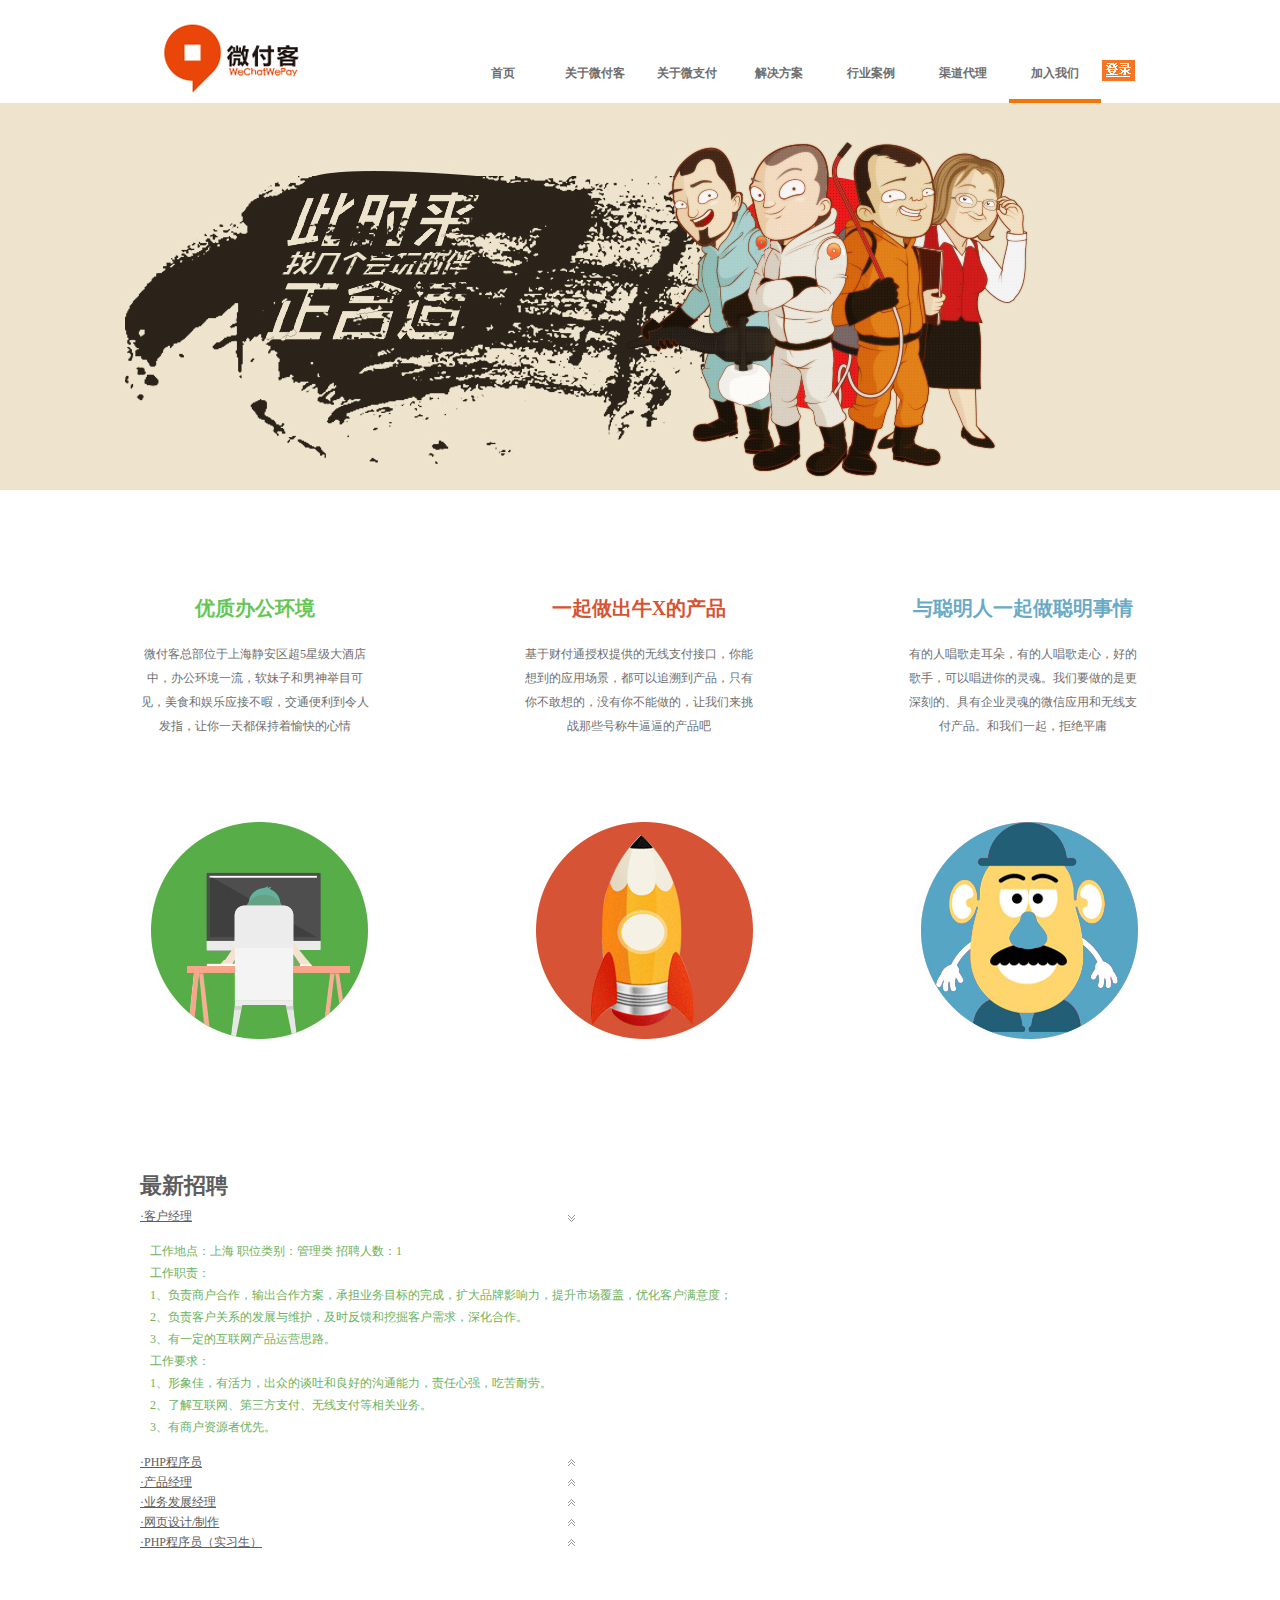
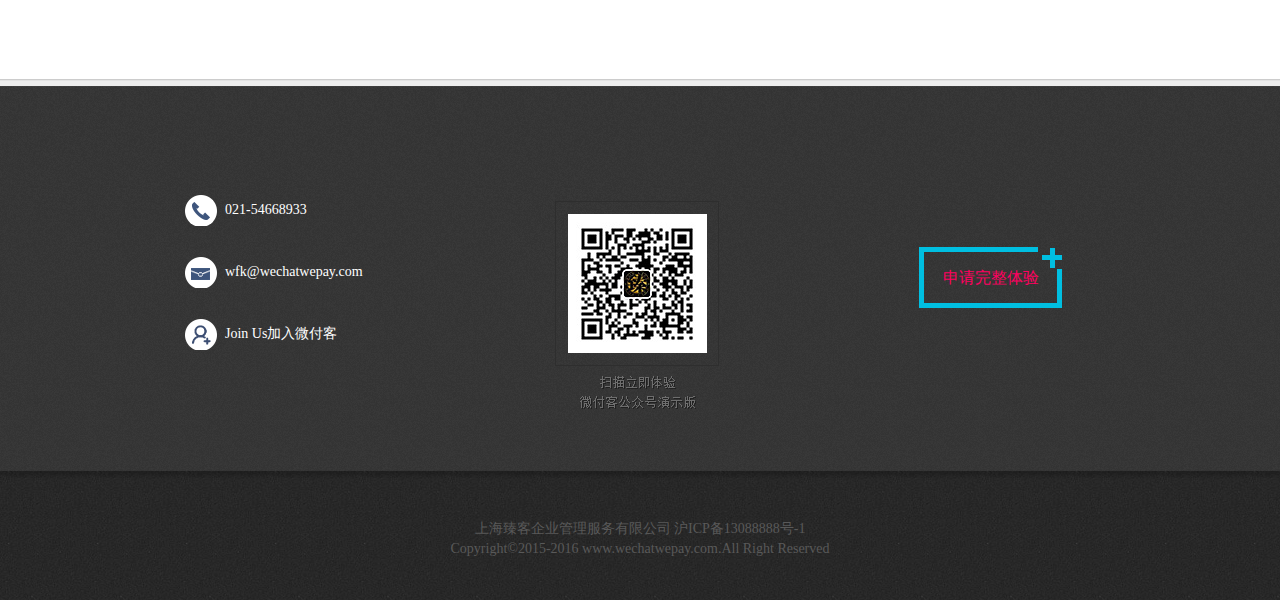
<file: recruitment.html>
<!DOCTYPE html>
<html>
<head lang="en">
    <meta charset="UTF-8">
    <title>招聘信息-微付客</title>
    <link rel="stylesheet" href="style/reset.css"/>
    <link rel="stylesheet" href="style/common.css"/>
    <link rel="stylesheet" href="style/recruitment.css"/>
</head>
<body>
<!--头部-->
<header>
    <div class="header clearFix">
        <h1 class="header-logo fl">
            <a href="index.html">
                <img src="images/logo.jpg" alt=""/>
            </a>
        </h1>

        <div class="header-nav fr">
            <ul class="fl clearFix">
                <li><a href="index.html">首页</a></li>
                <li><a href="about.html">关于微付客</a></li>
                <li><a href="about.html">关于微支付</a></li>
                <li><a href="solution.html">解决方案</a></li>
                <li><a href="demo.html">行业案例</a></li>
                <li><a href="agent.html">渠道代理</a></li>
                <li class="navCur"><a href="recruitment.html">加入我们</a></li>
            </ul>
            <i>now</i>
            <a href="#" class="login-btn fr" title="登录"></a>
        </div>
    </div>
</header>
<!--图片广告区域-->
<div class="recruitment-img">招聘信息</div>
<!--供职该公司好处-->
<div class="recruitment-div">
    <div class="recruitment-list clearFix">
        <dl>
            <dt class="green">优质办公环境</dt>
            <dd>微付客总部位于上海静安区超5星级大酒店中，办公环境一流，软妹子和男神举目可见，美食和娱乐应接不暇，交通便利到令人发指，让你一天都保持着愉快的心情</dd>
        </dl>
        <dl>
            <dt class="red">一起做出牛X的产品</dt>
            <dd>基于财付通授权提供的无线支付接口，你能想到的应用场景，都可以追溯到产品，只有你不敢想的，没有你不能做的，让我们来挑战那些号称牛逼逼的产品吧</dd>
        </dl>
        <dl>
            <dt class="blue">与聪明人一起做聪明事情</dt>
            <dd>有的人唱歌走耳朵，有的人唱歌走心，好的歌手，可以唱进你的灵魂。我们要做的是更深刻的、具有企业灵魂的微信应用和无线支付产品。和我们一起，拒绝平庸</dd>
        </dl>
    </div>
</div>
<!--招聘信息-->
<div class="zhaopin-box">
    <h2>最新招聘</h2>
    <ul id="zhaopin">
        <li class="chose">
            <em>
                <a>·客户经理</a>
            </em>
            <p>
                工作地点：上海 职位类别：管理类 招聘人数：1 <br/>
                工作职责：<br/>
                1、负责商户合作，输出合作方案，承担业务目标的完成，扩大品牌影响力，提升市场覆盖，优化客户满意度；<br/>
                2、负责客户关系的发展与维护，及时反馈和挖掘客户需求，深化合作。<br/>
                3、有一定的互联网产品运营思路。<br/>
                工作要求：<br/>
                1、形象佳，有活力，出众的谈吐和良好的沟通能力，责任心强，吃苦耐劳。<br/>
                2、了解互联网、第三方支付、无线支付等相关业务。<br/>
                3、有商户资源者优先。<br/>
            </p>

        </li>
        <li>
            <em>
                <a>·PHP程序员</a>
            </em>
            <p>
                工作地点：上海 职位类别：技术类 招聘人数：3 <br/>
                工作职责：<br/>
                1. 协助部门经理制定研发规划；<br/>
                2. 参与模块技术可行性的分析及需求分析工作；<br/>
                3. 负责项目模块的详细设计、编码和内部测试的组织实施；<br/>
                4. 协助解决其它需要技术支持的工作。<br/>
                工作要求：<br/>
                1、 3年以上互联网产品研发经验；<br/>
                2、了解互联网产品知识，了解电子商务知识，了解移动端产品知识；<br/>
                3、三年以上PHP+MySQL程序开发工作经验；<br/>
                4、具有较强的协调能力，善于沟通和应变；<br/>
                5、善于学习，具有较强的文字和语言表达能力；<br/>
                6、较强的分析问题和解决问题能力。<br/>
            </p>
        </li>
        <li>
            <em>
                <a>·产品经理</a>
            </em>

            <p>
                工作地点：上海 职位类别：技术类 招聘人数：1 <br/>
                工作职责：<br/>
                1、负责对用户需求、市场需求和业务需求进行调研分析。<br/>
                2、负责明确产品定位及目标，提供需求分析和产品设计框架。<br/>
                3、根据产品定位及目标实现产品原型。<br/>
                4、撰写产品需求、功能描述文档（PRD）。<br/>
                5、撰写产品需求说明过程中使用的各种演示文档。<br/>
                6、负责在产品的生命周期内与上下游进行有效的需求沟通说明及使用培训。<br/>
                7、负责在产品生命周期内的产品设计优化。<br/>
                8、协助运营专员及公司其他部门完成相关运营工作指标。<br/>
                工作要求：<br/>
                1、1年以上电子商务或互联网相关岗位经验；<br/>
                2、熟悉电子商务产品设计实现方法, 熟悉互联网产品开发方法及设计方法；具备较强的产品设计专业能力；<br/>
                3、能够与工作上下游环节进行有效的沟通；<br/>
                4、善于学习，具有较强的文字和语言表达能力；<br/>
                5、较强的分析问题和解决问题能；<br/>
                6、较强的承受工作压力能力；<br/>
            </p>
        </li>
        <li>
            <em>
                <a>·业务发展经理</a>
            </em>

            <p>
                工作地点：上海 职位类别：销售类 招聘人数：2 <br/>
                工作职责：<br/>
                1、独立完成渠道招商、管理及业务布局，实现公司制定的执行策略；<br/>
                2、负责大客户商务合作，落实合作方案，完成各阶段业务目标，提升市场覆盖度及占有率及客户满意度；<br/>
                3、对线下行业有独立思考能力，并能快速组织不同行业的商业互通理解能力及商业模式复制能力；<br/>
                4、对于在线支付、无线等业务各方面，具备一定业务敏感度，能根据公司目标和客户达成业务方案。<br/>
                工作要求：<br/>
                1、具备支付行业相关工作经验，有无线或熟悉线下业务经验者优先；<br/>
                2、良好的沟通影响力和区域管理及布局能力；良好的学习能力和抗压能力；<br/>
                3、具备行业分析规划能力及数据分析能力。<br/>
            </p>
        </li>
        <li>
            <em>
                <a>·网页设计/制作</a>
            </em>

            <p>
                工作地点：上海 职位类别：技术类 招聘人数：3 <br/>
                工作职责：<br/>
                1、负责网站用户界面及交互设计，制作和实现一流的用户界面；<br/>
                2、根据产品市场需求与技术配合，配合后台开发人员实现产品界面和功能；<br/>
                3、优化结合用户体验及完善设计流程、丰富互联网应用程序的前后端研究和开发；<br/>
                4、进行网站整体用户体验和版式设计；<br/>
                5、对页面/客户端进行优化，使用户操作更趋于人性化；<br/>
                6、完成上级安排的其他工作。<br/>
                工作要求：<br/>
                1、1年以上实际工作经验.有B2B网站工作经验者优先；<br/>
                2、有良好的美术功底、审美能力，有较强的平面设计和网页设计能力；<br/>
                3、熟练掌握 Photoshop、Dreamweaver等图形及网页设计软件，精通html、DIV+CSS、JS/JQ，能够独立完成页面设计和页面重构，能兼容主流浏览器；<br/>
                4、熟悉界面设计的流程方法，出色的设计语言表达能力，优秀的创新与沟通协调能力。<br/>
                5、有手机产品开发经验优先。<br/>
            </p>
        </li>
        <li>
            <em>
                <a>·PHP程序员（实习生）</a>
            </em>

            <p>
                工作地点：上海 职位类别：技术类 招聘人数：3 <br/>
                工作要求：<br/>
                1.精通 PHP 开发语言，熟悉面向对象的软件设计方法；<br/>
                2.熟悉 MySQL 数据库应用开发，了解 MySQL 的数据库配置管理、性能优化等基本操作技能；<br/>
                3.具有较强的沟通能力和学习能力，具有较强的分析、解决问题的能力；<br/>
                4.具备良好的代码编程习惯及较强的文档编写能力；<br/>
                5.有强烈的进取心、求知欲，责任心强，有较强的团队协作意识与独立解决技术问题的能力；<br/>
                6.有一年以上相关工作经验者优先考虑；有独立开发过较大项目的应聘者优先考虑。<br/>
            </p>

        </li>
    </ul>
</div>


<!--尾部-->
<div class="footer">
    <div class="footer-tel">
        <ul>
            <li class="phone-num"><span></span><a href="#">021-54668933</a></li>
            <li class="mail"><span></span><a href="#">wfk@wechatwepay.com</a></li>
            <li class="join"><span></span><a href="#">Join Us加入微付客</a></li>
        </ul>
        <div class="gongzhonghao">
            <div class="weixin">
                <img src="images/erwei.jpg" alt=""/>
            </div>
            <img class="weixin-zi" src="images/erwei_zi.png" alt=""/>
        </div>
        <div class="tiyan">
            <a href="application.html" target="_blank">申请完整体验</a>
            <span></span>
        </div>
    </div>
    <p>
        上海臻客企业管理服务有限公司 沪ICP备13088888号-1 <br/>
        Copyright©2015-2016 <a href="#">www.wechatwepay.com</a>.All Right Reserved
    </p>
</div>
<!--登录-->
<div class="loginMain">
    <div class="login">
        <i>X</i>
        <form action="">
            <div class="mail">
                <span> <i></i></span>
                <input id="email" type="text" placeholder="输入你的邮箱" myAttr="输入你的邮箱"/>
            </div>
            <div class="pwd">
                <span><i></i></span>
                <input id="password" type="password" placeholder="输入密码" myAttr="输入密码"/>
                <button id="login">登录</button>
            </div>

        </form>
        <div>
            <ul class="clearFix">
                <li class="yh-zhuce"><a href="#">注册</a></li>
                <li><span>|</span></li>
                <li><a href="#">忘记密码</a></li>
            </ul>
        </div>

    </div>
</div>
<!--注册-->
<div class="regMain">
    <div class="login">
        <i>X</i>
        <form action="">
            <div class="mail">
                <span> <i></i></span>
                <input id="zc-email" type="text" myAttr="输入你的邮箱" placeholder="输入你的邮箱"/>
            </div>
            <div class="pwd">
                <span><i></i></span>
                <input id="zc-pwd" type="password"  myAttr="输入密码" placeholder="输入密码"/>
            </div>
            <div class="pwd">
                <span><i></i></span>
                <input id="zc-rpwd" type="password" myAttr="再次输入" placeholder="再次输入"/>
                <button id="yhzc">注册</button>
            </div>

        </form>
        <p>
            <a class="return-login" href="#">返回登录页</a>
        </p>

    </div>
</div>
<script src="js/jquery-1.7.1.min.js"></script>
<script src="js/wfk.js"></script>

</body>
</html>
</file>
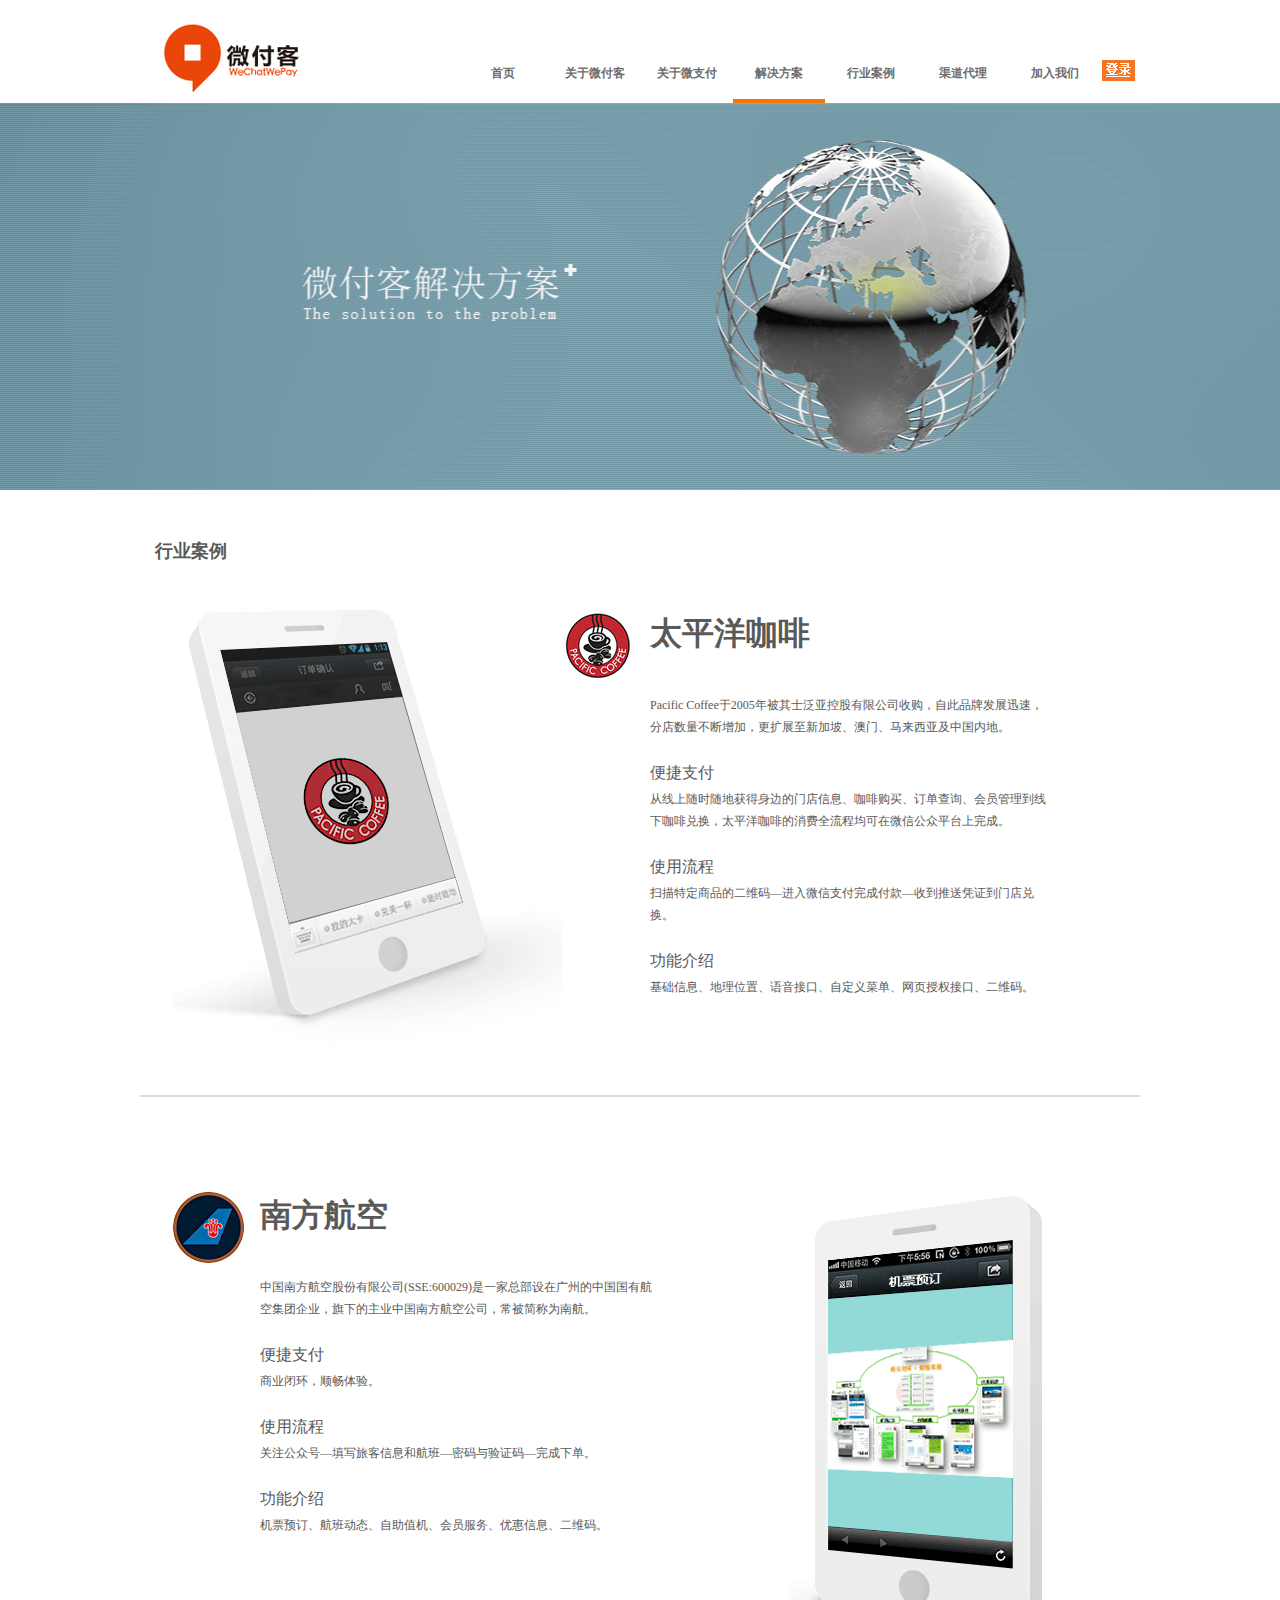
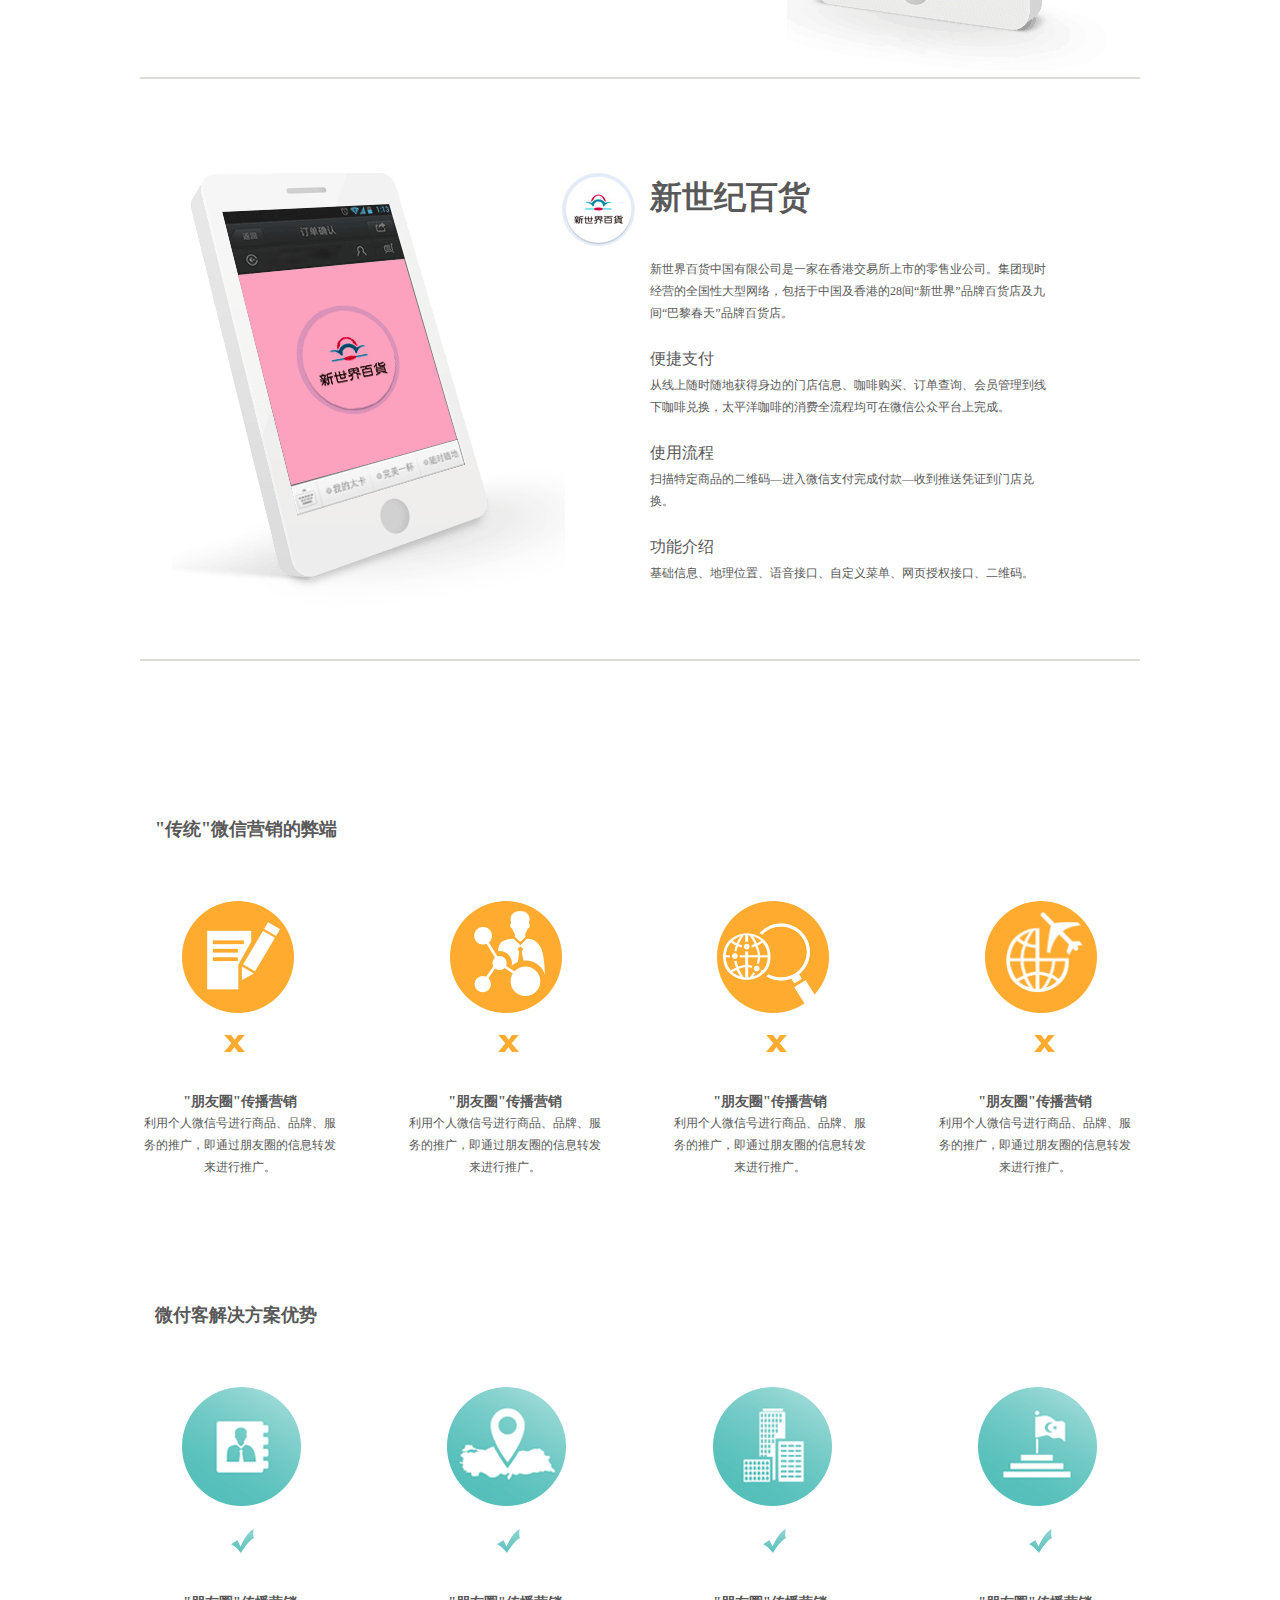
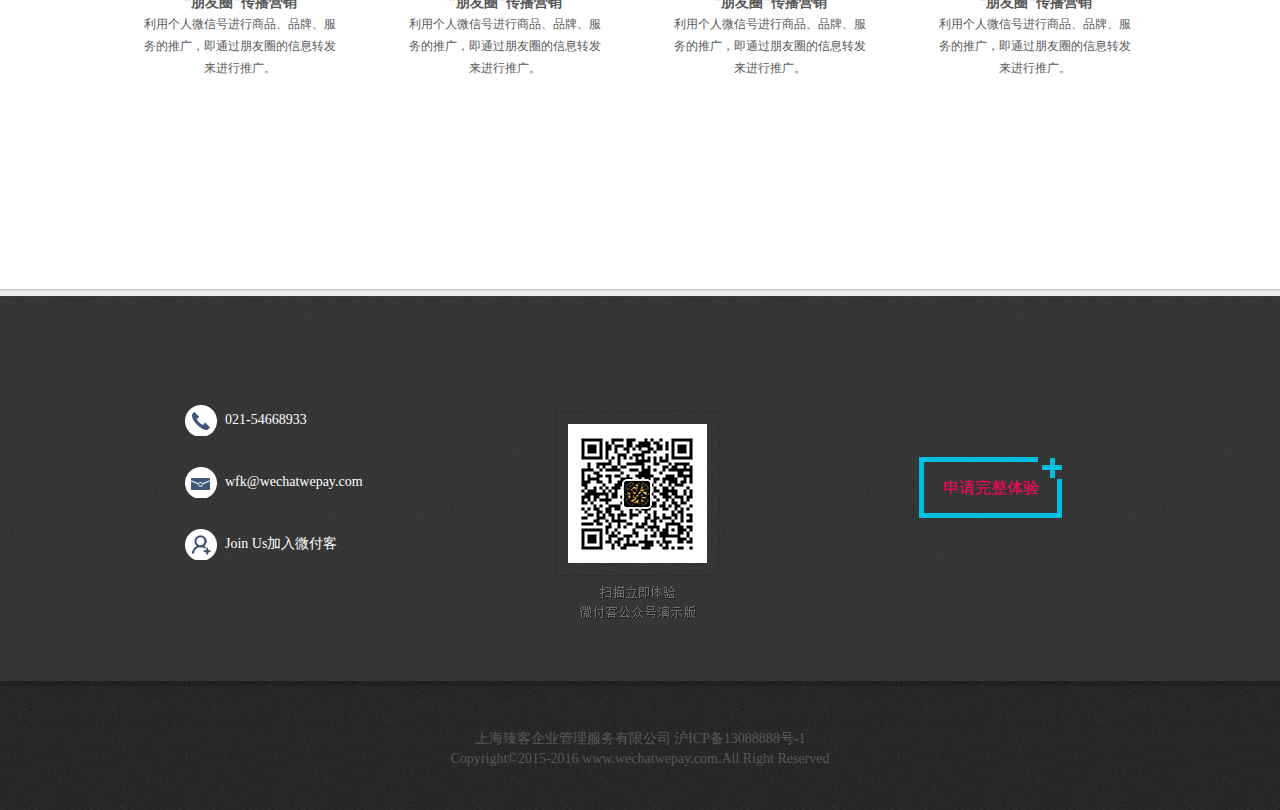
<file: solution.html>
<!DOCTYPE html>
<html>
<head lang="en">
    <meta charset="UTF-8">
    <title>解决方案-微付客</title>
    <link rel="stylesheet" href="style/reset.css"/>
    <link rel="stylesheet" href="style/common.css"/>
    <link rel="stylesheet" href="style/solution.css"/>
</head>
<body>
<!--头部-->
<header>
    <div class="header clearFix">
        <h1 class="header-logo fl">
            <a href="index.html">
                <img src="images/logo.jpg" alt=""/>
            </a>
        </h1>

        <div class="header-nav fr">
            <ul class="fl clearFix">
                <li><a href="index.html">首页</a></li>
                <li><a href="about.html">关于微付客</a></li>
                <li><a href="about.html">关于微支付</a></li>
                <li class="navCur"><a href="solution.html">解决方案</a></li>
                <li><a href="demo.html">行业案例</a></li>
                <li><a href="agent.html">渠道代理</a></li>
                <li><a href="recruitment.html">加入我们</a></li>
            </ul>
            <i>now</i>
            <a href="#" class="login-btn fr" title="登录"></a>
        </div>
    </div>
</header>
<!--图片广告区域-->
<div class="solution-img">关于微付客-解决方案</div>
<!--行业案例-->
<div class="case-list">
    <div class="solution-box">
        <h2>行业案例</h2>
        <div class="solution-case case-1 clearFix">
            <div class="case-image">
                <img src="images/111.png" alt=""/>
            </div>
            <div class="case-zi clearFix">
                <div class="small-image">
                    <img src="images/11.jpg" alt=""/>
                </div>
                <div class="miaoshu">
                    <h1>太平洋咖啡</h1>
                    <p>Pacific Coffee于2005年被其士泛亚控股有限公司收购，自此品牌发展迅速，分店数量不断增加，更扩展至新加坡、澳门、马来西亚及中国内地。</p>
                    <dl>
                        <dt>便捷支付</dt>
                        <dd>从线上随时随地获得身边的门店信息、咖啡购买、订单查询、会员管理到线下咖啡兑换，太平洋咖啡的消费全流程均可在微信公众平台上完成。</dd>
                        <dt>使用流程</dt>
                        <dd>扫描特定商品的二维码—进入微信支付完成付款—收到推送凭证到门店兑换。</dd>
                        <dt>功能介绍</dt>
                        <dd>基础信息、地理位置、语音接口、自定义菜单、网页授权接口、二维码。</dd>
                    </dl>
                </div>
            </div>
        </div>
    </div>
    <div class="solution-box">
        <div class="solution-case case-1 clearFix">
            <div class="case-zi clearFix">
                <div class="small-image">
                    <img src="images/22.jpg" alt=""/>
                </div>
                <div class="miaoshu">
                    <h1>南方航空</h1>
                    <p>中国南方航空股份有限公司(SSE:600029)是一家总部设在广州的中国国有航空集团企业，旗下的主业中国南方航空公司，常被简称为南航。</p>
                    <dl>
                        <dt>便捷支付</dt>
                        <dd>商业闭环，顺畅体验。</dd>
                        <dt>使用流程</dt>
                        <dd>关注公众号—填写旅客信息和航班—密码与验证码—完成下单。</dd>
                        <dt>功能介绍</dt>
                        <dd>机票预订、航班动态、自助值机、会员服务、优惠信息、二维码。</dd>
                    </dl>
                </div>
            </div>
            <div class="case-image">
                <img src="images/222.png" alt=""/>
            </div>
        </div>
    </div>
    <div class="solution-box">
        <div class="solution-case case-1 clearFix">
            <div class="case-image">
                <img src="images/333.png" alt=""/>
            </div>
            <div class="case-zi clearFix">
                <div class="small-image">
                    <img src="images/33.jpg" alt=""/>
                </div>
                <div class="miaoshu">
                    <h1>新世纪百货</h1>
                    <p>新世界百货中国有限公司是一家在香港交易所上市的零售业公司。集团现时经营的全国性大型网络，包括于中国及香港的28间“新世界”品牌百货店及九间“巴黎春天”品牌百货店。</p>
                    <dl>
                        <dt>便捷支付</dt>
                        <dd>从线上随时随地获得身边的门店信息、咖啡购买、订单查询、会员管理到线下咖啡兑换，太平洋咖啡的消费全流程均可在微信公众平台上完成。</dd>
                        <dt>使用流程</dt>
                        <dd>扫描特定商品的二维码—进入微信支付完成付款—收到推送凭证到门店兑换。</dd>
                        <dt>功能介绍</dt>
                        <dd>基础信息、地理位置、语音接口、自定义菜单、网页授权接口、二维码。</dd>
                    </dl>
                </div>
            </div>
        </div>
    </div>
</div>

<!--弊端与优势-->
<div class="solution-list solution-error">
    <h1>"传统"微信营销的弊端</h1>
    <div class="error-list">
        <img src="images/solution_error.png" alt=""/>
        <ul class="clearFix">
            <li>
                <h3>"朋友圈"传播营销</h3>
                <p>利用个人微信号进行商品、品牌、服务的推广，即通过朋友圈的信息转发来进行推广。</p>
            </li>
            <li>
                <h3>"朋友圈"传播营销</h3>
                <p>利用个人微信号进行商品、品牌、服务的推广，即通过朋友圈的信息转发来进行推广。</p>
            </li>
            <li>
                <h3>"朋友圈"传播营销</h3>
                <p>利用个人微信号进行商品、品牌、服务的推广，即通过朋友圈的信息转发来进行推广。</p>
            </li>
            <li>
                <h3>"朋友圈"传播营销</h3>
                <p>利用个人微信号进行商品、品牌、服务的推广，即通过朋友圈的信息转发来进行推广。</p>
            </li>
        </ul>
    </div>
</div>
<div class="solution-list solution-right">
    <h1>微付客解决方案优势</h1>
    <div class="error-list">
        <img src="images/solution_right.png" alt=""/>
        <ul class="clearFix">
            <li>
                <h3>"朋友圈"传播营销</h3>
                <p>利用个人微信号进行商品、品牌、服务的推广，即通过朋友圈的信息转发来进行推广。</p>
            </li>
            <li>
                <h3>"朋友圈"传播营销</h3>
                <p>利用个人微信号进行商品、品牌、服务的推广，即通过朋友圈的信息转发来进行推广。</p>
            </li>
            <li>
                <h3>"朋友圈"传播营销</h3>
                <p>利用个人微信号进行商品、品牌、服务的推广，即通过朋友圈的信息转发来进行推广。</p>
            </li>
            <li>
                <h3>"朋友圈"传播营销</h3>
                <p>利用个人微信号进行商品、品牌、服务的推广，即通过朋友圈的信息转发来进行推广。</p>
            </li>
        </ul>
    </div>
</div>

<!--尾部-->
<div class="footer">
    <div class="footer-tel">
        <ul>
            <li class="phone-num"><span></span><a href="#">021-54668933</a></li>
            <li class="mail"><span></span><a href="#">wfk@wechatwepay.com</a></li>
            <li class="join"><span></span><a href="#">Join Us加入微付客</a></li>
        </ul>
        <div class="gongzhonghao">
            <div class="weixin">
                <img src="images/erwei.jpg" alt=""/>
            </div>
            <img class="weixin-zi" src="images/erwei_zi.png" alt=""/>
        </div>
        <div class="tiyan">
            <a href="application.html" target="_blank">申请完整体验</a>
            <span></span>
        </div>
    </div>
    <p>
        上海臻客企业管理服务有限公司 沪ICP备13088888号-1 <br/>
        Copyright©2015-2016 <a href="#">www.wechatwepay.com</a>.All Right Reserved
    </p>
</div>
<!--登录-->
<div class="loginMain">
    <div class="login">
        <i>X</i>
        <form action="">
            <div class="mail">
                <span> <i></i></span>
                <input id="email" type="text" placeholder="输入你的邮箱" myAttr="输入你的邮箱"/>
            </div>
            <div class="pwd">
                <span><i></i></span>
                <input id="password" type="password" placeholder="输入密码" myAttr="输入密码"/>
                <button id="login">登录</button>
            </div>

        </form>
        <div>
            <ul class="clearFix">
                <li class="yh-zhuce"><a href="#">注册</a></li>
                <li><span>|</span></li>
                <li><a href="#">忘记密码</a></li>
            </ul>
        </div>

    </div>
</div>
<!--注册-->
<div class="regMain">
    <div class="login">
        <i>X</i>
        <form action="">
            <div class="mail">
                <span> <i></i></span>
                <input id="zc-email" type="text" myAttr="输入你的邮箱" placeholder="输入你的邮箱"/>
            </div>
            <div class="pwd">
                <span><i></i></span>
                <input id="zc-pwd" type="password"  myAttr="输入密码" placeholder="输入密码"/>
            </div>
            <div class="pwd">
                <span><i></i></span>
                <input id="zc-rpwd" type="password" myAttr="再次输入" placeholder="再次输入"/>
                <button id="yhzc">注册</button>
            </div>

        </form>
        <p>
            <a class="return-login" href="#">返回登录页</a>
        </p>

    </div>
</div>
<script src="js/jquery-1.7.1.min.js"></script>
<script src="js/wfk.js"></script>
</body>
</html>
</file>
<file: style/common.css>
body{
    font-family:'΢���ź�';
    font-size:12px;
    color:#595959;
    background:#fff;
}

/*ͷ��*/
.header-box{
    width: 100%;
    height: 103px;
    background: #fff;
}
.header{
    width: 1000px;
    margin: 0 auto;
    height: auto;
}
.header-logo{
    width: 150px;
    height: 70px;
    margin: 23px 0 0 16px;
    display: inline;
}
.header-nav{
    height: 103px;
    position: relative;
}
.header-nav ul{
    float: left;
    margin-top: 63px;
    padding-right: 39px;
}
.header-nav ul li{
    float: left;
    height: 43px;
    width: 92px;
    text-align: center;
    font-weight: bold;
    display: inline;
}
.header-nav ul li a{
    display: inline-block;
    height: 21px;
    line-height: 21px;
    color: #6d6d6d;
}
.header-nav i{
    position: absolute;
    width: 92px;
    height: 4px;
    background: #f57406;
    bottom: 0;
    left: 0;
    overflow: hidden;
    z-index: 50;
    text-indent: -99em;
}
.header-nav .login-btn{
    position: absolute;
    right: 4px;
    top: 60px;
    width: 34px;
    height: 22px;
    background: url("../images/index_btn.png") no-repeat -1px -3px;
}

/*β��*/
.footer:before{
    content: "";
    height: 7px;
    width: 100%;
    background: url("../images/demo_line.png") repeat-x;
}
.footer{
    background: url("../images/foot_bg.png") repeat-x;
    width: 100%;
    height: 521px;
}
.footer-tel{
    width: 1000px;
    height: 390px;
    margin: 0 auto;
    position: relative;
}
.footer-tel ul{
    position: absolute;
    top: 100px;
    left: 42px;
    width: 350px;
    height: 186px;
}
.footer-tel ul li{
    height: 32px;
    padding: 15px 3px;
}
.footer-tel ul li span{
    width: 32px;
    height: 32px;
    background: url("../images/index_btn.png") no-repeat;
    float: left;
}
.footer-tel ul li.phone-num span{
    background-position: -1px -120px;
}
.footer-tel ul li.mail span{
    background-position: -1px -156px;
}
.footer-tel ul li.join span{
    background-position: -1px -192px;
}

.footer-tel ul li a{
    height: 32px;
    line-height: 32px;
    color: #fff;
    margin-left: 8px;
    float: left;
    font-size: 14px;
}
.footer-tel ul li a:hover{
    color: #00bfe1;
}
.gongzhonghao{
    width: 164px;
    position: absolute;
    top: 122px;
    left: 415px;
    text-align: center;
}
.gongzhonghao .weixin{
    border: 1px solid #2e2e2e;
    padding: 12px;
}
.tiyan{
    width: 133px;
    height: 51px;
    border: 5px solid #00bfe1;
    position: absolute;
    top: 168px;
    right: 78px;
}
.tiyan a{
    font-size: 16px;
    color: #ff0060;
    width: 133px;
    height: 51px;
    display: inline-block;
    text-align: center;
    line-height: 51px;
}
.tiyan a:hover{
    color: #00bfe1;
}
.tiyan span{
    background: url("../images/index_btn.png") no-repeat -10px -228px;
    position: absolute;
    top: -5px;
    right: -5px;
    width: 24px;
    height: 22px;
}
.footer p{
    width: 500px;
    margin: 50px auto 0;
    text-align: center;
    line-height: 20px;
    font-size: 14px;
}
.footer p a{
    color: #595959;
}
.footer p a:hover{
    color: #00bfe1;
}
/*��¼*/
.loginMain{
    width: 100%;
    height: 100%;
    position: fixed;
    top: 0;
    left: 0;
    background: rgba(0,0,0,.6);
    display: none;
    z-index: 1000000;
}
.login{
    width: 618px;
    height: 390px;
    position: absolute;
    top: 50%;
    left: 50%;
    background: #fff;
    margin-top: -195px;
    margin-left: -309px;
}
.login i{
    background: #f3f3f3;
    position: absolute;
    top: 0;
    right: 0;
    font-size: 20px;
    line-height: 20px;
    width: 20px;
    height: 20px;
    text-align: center;
    cursor: default;
}
.login form{
    margin: 98px 28px 0 28px;
}
.login form div{
    width: 558px;
    height: 92px;
    margin-bottom: 18px;
    border: 1px solid #c2c2c2;
    position: relative;
}
.login form div span{
    position: absolute;
    top: 0;
    left: 0;
    width: 82px;
    height: 92px;
    background: #f3f3f3;
}
.login form div span i{
    background: url("../images/login_btn.png") no-repeat -14px -70px;
    display: inline-block;
    width: 59px;
    height: 59px;
    margin-top: 10px;
}
.login form div.pwd span i{
    background-position: -84px -70px;
}
.login form div input{
    position: absolute;
    top:0;
    left: 92px;
    width: 330px;
    height: 92px;
    border: none;
}
.login form div button{
    width: 134px;
    height: 59px;
    position: absolute;
    right: 10px;
    top: 20px;
    background: url("../images/login_btn.png") no-repeat -290px -69px;
    border: none;
    color: #fff;
    font-size: 16px;
    line-height: 59px;
    text-align: center;
}
.login form div button:hover{
    cursor: pointer;
}
.login>div{
    border-top: 3px solid #ebebeb;
    margin-top: 25px;
}
.login>div ul{
    width: 120px;
    margin: 20px auto 0;
}
.login>div ul li{
    float: left;
}
.login>div ul li span{
    margin: 0 15px;
}

.login>div ul li a{
    color: #7d7d7d;
}
.login>div ul li a:hover{
    color: #f57406;
}
/*ע��*/
.regMain{
    width: 100%;
    height: 100%;
    position: fixed;
    top: 0;
    left: 0;
    background: rgba(0,0,0,.6);
    z-index: 100000;
    display: none;
}
.regMain .login{
    width: 620px;
    height: 460px;
    position: absolute;
    top: 50%;
    left: 50%;
    background: #fff;
    margin-top: -230px;
    margin-left: -310px;
    border-bottom: 5px solid #c7c7c7;
}
.regMain .login form{
    margin: 98px 28px 0 28px;
}
.regMain .login form div{
    width: 558px;
    height: 74px;
    margin-bottom: 18px;
    border: 1px solid #c2c2c2;
    position: relative;
}
.regMain .login form div span{
    position: absolute;
    top: 0;
    left: 0;
    width: 82px;
    height: 74px;
    background: #f3f3f3;
}
.regMain .login form div span i{
    background: url("../images/login_btn.png") no-repeat -14px -70px;
    display: inline-block;
    width: 59px;
    height: 59px;
    margin-top: 10px;
}
.regMain .login form div.pwd span i{
    background-position: -84px -70px;
}
.regMain .login form div input{
    position: absolute;
    top:0;
    left: 92px;
    width: 330px;
    height: 74px;
    border: none;
}
.regMain .login form div button{
    width: 134px;
    height: 59px;
    position: absolute;
    right: 10px;
    top: 10px;
    background: url("../images/login_btn.png") no-repeat -290px -69px;
    border: none;
    color: #fff;
    font-size: 16px;
    line-height: 59px;
    text-align: center;
}
.regMain .login form div button:hover{
    cursor: pointer;
}
.regMain .login p{
    width: 100px;
    text-align: center;
    margin: 25px auto 0;
}
.regMain .login p a{
    color: #7d7d7d;
}
.regMain .login p a:hover{
    color: #f57406;
}
</file>
<file: style/index.css>
/*����ֲ�*/
.banner{
    width: 100%;
    height: 510px;
    position: relative;
}
.banner-bg{
    position: relative;
    top: 0;
    left: 0;
    z-index: 50;
}
.banner-bg li{
    width: 100%;
    height: 401px;
}
.banner-bg1{
    background: url("../images/flash_bg01.jpg") repeat-x;
}
.banner-bg2{
    background: url("../images/flash_bg02.png") repeat-x;
}
.banner-bg3{
    background: url("../images/flash_bg03.png") repeat-x;
}
.banner-conCur{
    position: absolute;
    top: 0;
    left: 0;
    width: 100%;
    height: 510px;
    z-index: 100;
}
.banner-con{
    width: 1000px;
    height: 510px;
    position: relative;
    margin: 0 auto;

}
.banner-con i{
    display: block;
}
.banner-bg1-con1{
    width: 432px;
    height: 53px;
    background: url("../images/fla_zi_01.png") no-repeat;
    top: 90px;
    left: 120px;
    position: absolute;
}
.banner-bg1-con2{
    width: 434px;
    height: 36px;
    background: url("../images/fla_zizi_01.png") no-repeat;
    position: absolute;
    top: 145px;
    left: 120px;
}
.banner-bg1-con3{
    position: absolute;
    top: 186px;
    left: 120px;
    width: 500px;
    height: 170px;
}
.banner-bg1-con3 li{
    float: left;
    margin: 10px 60px 0 0;
}
.banner-bg1-con3 li a{
    display: block;
    width: 60px;
    height: 75px;
    overflow: hidden;
    background: url("../images/fla_btn_01.png") no-repeat;
    text-indent: -99px;
}
.banner-bg1-con3 .banner-conlist-1{
    background-position: 0 0;
}
.banner-bg1-con3 .banner-conlist-2{
    background-position: -120px 0;
}
.banner-bg1-con3 .banner-conlist-3{
    background-position: -240px 0;
}
.banner-bg1-con3 .banner-conlist-4{
    background-position: -365px 0;
}
.banner-bg1-con3 .banner-conlist-5{
    background-position: 5px -80px;
}
.banner-bg1-con3 .banner-conlist-6{
    background-position: -115px -80px;
}
.banner-bg1-con3 .banner-conlist-7{
    background-position: -235px -80px;
}
.banner-bg1-con3 .banner-conlist-8{
    background-position: -360px -80px;
}
.banner-bg1-con3 li a:hover{
    opacity: 0.8;
}

.banner-bg1-con4{
    background: url("../images/fla_01.png") no-repeat;
    position: absolute;
    top: 25px;
    left: 660px;
    width: 320px;
    height: 485px;
}
.banner-bg2-con1{
    position: absolute;
    /*left: 170px;*/
    top: 134px;
    left: -99em;
    width: 250px;
    height: 116px;
    background: url("../images/fla_zi_02.png") no-repeat;

}
.banner-bg2-con2{
    position: absolute;
    top: 30px;
    /*left: 489px;*/
    left: -99em;
    width: 506px;
    height: 485px;
    background: url("../images/fla_02.png") no-repeat;
}
.banner-bg2-con3{
    position: absolute;
    top: 200px;
    /*left: 165px;*/
    left: -99em;
    width: 230px;
    height: 93px;
    background: url("../images/fla_zizi_02.png") no-repeat;
}


.banner-bg3-con1{
    position: absolute;
    top: 137px;
    /*left: 159px;*/
    left: -99em;
    width: 351px;
    height: 95px;
    background: url("../images/fla_zi_03.png") no-repeat;
}
.banner-bg3-con2{
    position: absolute;
    top: 233px;
    /*left: 159px;*/
    left: -99em;
    width: 173px;
    height: 77px;
    background: url("../images/fla_zizi_03.png") no-repeat;
}
.banner-bg3-con3{
    position: absolute;
    top: 68px;
    /*left: 540px;*/
    left: -99em;
    width: 447px;
    height: 401px;
    background: url("../images/fla_03.png") no-repeat;
}
.banner-btn{
    width: 100%;
    height: 20px;
    margin-top: 22px;
    position: absolute;
    z-index: 100000;
}
.banner-btn ul{
    width: 66px;
    height: 20px;
    margin: 0 auto;
}
.banner-btn ul li{
    width: 12px;
    height: 12px;
    float: left;
    margin-left: 10px;
}
.banner-btn ul li a{
    display: inline-block;
    width: 12px;
    height: 12px;
    border-radius: 100%;
    background: #9c9c9c;
}
.banner-btn ul li.checked a{
    background: #f57406;
}

/*֧��΢��֧���̼�ģ��*/
.demo{
    width: 1000px;
    height: 568px;
    margin: 0 auto;
    position: relative;
    overflow: hidden;
}
.demo h3{
    font-size: 20px;
    color: #595959;
}
.demo-common{
    width: 1000000%;
    height: 480px;
}
.demo-common ul{
    float: left;
    width: 1100px;
}
.demo-common ul li{
    float: left;
    width: 174px;
    height: 174px;
    background: url("../images/demo_bg.png") no-repeat right 88px;
    margin: 33px 0;
    padding-right: 101px;
}
.demo-common ul li a{
    display: block;
    width: 174px;
    height: 174px;
}
.demo-btn{
    width: 64px;
    height: 32px;
    position: absolute;
    bottom: 24px;
    right: 46px;
}
.demo-btn a{
    display: inline-block;
    width: 32px;
    height: 32px;
    float: left;
}
.demo-btn a.next{
    background: url("../images/index_btn.png") no-repeat 0 -37px;
}
.demo-btn a.pre{
    background: url("../images/index_btn.png") no-repeat -3px -70px;
}
</file>
<file: style/about.css>
/*ͼƬ�������-->*/
.about-img{
    background: url("../images/about_img.jpg") top center;
    width: 100%;
    height: 387px;
    overflow: hidden;
    text-indent: -99em;
}
/*about wechatwepay*/
.line{
    width: 100%;
    height: 11px;
    position: relative;
    margin-top: 56px;
}
.line h3{
    margin: 0 auto;
    width: 200px;
    height: 11px;
    position: relative;
    z-index: 1000;

}
.line:before{
    content: "";
    height: 1px;
    width: 100%;
    background: #000;
    position: absolute;
    top: 6px;
}
.line i{
    display: block;
    width: 200px;
    height: 11px;
    overflow: inherit;
    text-indent: -99em;
}
.about-wechatwepay i{
    background: url("../images/about_tit.png") no-repeat 0 0;
}

/*about wechatwepay ������������*/
.about-pay-zi,.about-service-zi{
    width: 935px;
    height: 500px;
    margin: 0 auto;
    padding-left: 65px;
    position: relative;
}
.about-pay-zi dt{
    font-weight: bold;
    color: #484848;
    width: 460px;
    margin-top: 62px;
    line-height: 20px;
}
.about-pay-zi dd{
    width: 460px;
    line-height: 22px;
    color: #858585;
}
.about-img-shouquan{
    position: absolute;
    top: 0px;
    left: 590px;
}
/*wechatwepay service*/
.wechatwepay-service i{
    background: url("../images/about_tit.png") no-repeat 0 -11px;
}
/*wechatwepay service ��������*/
.about-service-zi dt{
    font-weight: bold;
    width: 830px;
    color: #484848;
    margin-top: 62px;
    line-height: 20px;
}
.about-service-zi dd{
    width: 830px;
    line-height: 22px;
    color: #858585;
}
</file>
<file: style/agent.css>
/*ͼƬ�������-->*/
.agent-img{
    background: url("../images/agent_img.jpg") top center;
    width: 100%;
    height: 387px;
    overflow: hidden;
    text-indent: -99em;
}
/*΢������������ģʽ*/
.agent-div{
    width: 1000px;
    margin: 42px auto 30px;
}
.agent-div h1{
    line-height: 47px;
    font-size: 30px;
    color: #4e4e4e;
}
.agent-div p{
    line-height: 30px;
    color: #6f6f6f;
}
/*ѡ��ģ��*/
.agent-tit{
    width: 1000px;
    margin: 0 auto;
}
.agent-tit-box{
    width: 294px;
    height: 124px;
    display: inline-block;
    text-align: center;
    line-height: 124px;
    color: #fff;
    font-size: 27px;
    float: left;
    text-decoration: underline;
    cursor: pointer;
}
.agent-join{
    background: #2d9daa;
}
.agent-daili{
    background: #97c310;
}
.agent-content{
    width: 100%;
    height: 880px;
    background: #2d9daa;
}
.agent-join-box{
    width: 1000px;
    margin: 0 auto;
    overflow: hidden;
}
.agent-conlist{
    width: 1000px;
    height: 162px;
}
.agent-join-con1{
    margin-top: 66px;
    background: url("../images/agent_btn.png") no-repeat 0 0;
}
.agent-join-con2{
    background: url("../images/agent_btn.png") no-repeat 0 -360px;
}
.agent-content ul{
    height: 196px;
    width: 1088px;
}
.agent-content li{
    float: left;
    width: 210px;
    height: 196px;
    margin-right: 54px;
    text-align: center;
}
.agent-content li h3{
    font-size: 18px;
    line-height: 48px;
    margin-top: 14px;
    color: #004a53;
}
.agent-content li p{
   padding: 0 18px;
    line-height: 20px;
    color: #0e4a53;
}
.agent-daili-box{
    width: 100%;
    height: 790px;
    background: #97c310;
    padding-top: 40px;
    display: none;
}
.agent-daili-shenqing{
    width: 872px;
    margin: 0 auto;
    background: #fff9e6;
    height: 790px;
    padding:0 64px;
}
.agent-daili-shenqing>ul li{
    font-weight: bold;
    line-height: 36px;
}
.agent-daili-shenqing>ul li:first-child{
    line-height: 24px;
    padding-top: 16px;
    list-style-type: disc;
}
.agent-daili-shenqing>ul li em{
    font-weight: normal;
    color: #ff0433;
}
.agent-daili-shenqing>ul li span{
    font-weight: normal;
}

.apply-div form ul{
    padding-left: 132px;
}
.apply-div form ul li{
    width: 585px;
    margin-top: 12px;
    float: left;
}
.apply-div form ul li span{
    float: left;
    width: 100px;
    text-align: right;
    line-height: 40px;
}
.apply-div form ul li em{
    float: left;
    line-height: 40px;
    margin-left: 10px;
}
.apply-div form ul li select{
    float: left;
    width: 115px;
    height: 40px;
    text-align: center;
}
.apply-div form ul li select.city{
    margin-left: 30px;
}
.apply-div form ul li input{
    float: left;
    width: 260px;
    height: 40px;
}
.apply-div form ul li textarea{
    float: left;
    width: 466px;
    height: 178px;
}
.apply-btn{
    width: 230px;
    height: 62px;
    margin: 50px;
    margin-left: 320px;
    background: #f05a5b;
    font-size: 26px;
    font-weight: bold;
    color: #fff;
    border: none;
}
</file>
<file: style/application.css>
.header-nav i{
    background: transparent;
}
/*ͼƬ�������-->*/
.application-img{
    background: url("../images/apply_img.jpg") top center;
    width: 100%;
    height: 387px;
    overflow: hidden;
    text-indent: -99em;
}
/*�����������*/
.apply-main{
    width: 100%;
    background: #329dae;
}
.apply-div{
    width: 1000px;
    margin: 0 auto;
    height: auto;
    padding-top: 243px;
    padding-bottom: 36px;
    background:#fff url("../images/apply_tit.png") no-repeat;
}
.apply-div form ul{
    padding-left: 202px;
}
.apply-div form ul li{
    width: 585px;
    margin-top: 12px;
    float: left;
}
.apply-div form ul li span{
    float: left;
    width: 100px;
    text-align: right;
    line-height: 40px;
}
.apply-div form ul li em{
    float: left;
    line-height: 40px;
    margin-left: 10px;
}
.apply-div form ul li select{
    float: left;
    width: 115px;
    height: 40px;
    text-align: center;
    line-height: 40px;
}
.apply-div form ul li select.city{
    margin-left: 30px;
}
.apply-div form ul li input{
    float: left;
    width: 260px;
    height: 40px;
}
.apply-div form ul li textarea{
    float: left;
    width: 466px;
    height: 178px;
}
.apply-btn{
    width: 230px;
    height: 62px;
    margin: 50px;
    margin-left: 370px;
    background: #f05a5b;
    font-size: 26px;
    font-weight: bold;
    color: #fff;
    border: none;
}
</file>
<file: style/solution.css>
/*ͼƬ�������-->*/
.solution-img{
    background: url("../images/solution_img.png") top center;
    width: 100%;
    height: 387px;
    overflow: hidden;
    text-indent: -99em;
}
/*��ҵ����*/
.case-list{
    width: 1000px;
    margin: 25px auto 96px;
}
.solution-box{
    width: 1000px;
    height: 580px;
    border-bottom: 2px solid #dedcd7;
    position: relative;
}
.solution-box h2{
    position: absolute;
    top: 24px;
    left: 15px;
    font-size: 18px;
}
.solution-case{
    position: absolute;
    top: 94px;
    left: 32px;
    width: 968px;
    height: 486px;
}
.case-image,.case-zi{
    float: left;
}
.case-image{
    width: 390px;
    height: 480px;
}
.case-zi{
    width: 566px;
    height: 480px;
}
.small-image{
    float: left;
    width: 73px;
    height: 73px;
    margin-right: 15px;
}
.miaoshu{
    float: left;
    width: 400px;
}
.miaoshu h1{
    font-size: 32px;
    line-height: 32px;
    padding: 8px 0 45px 0;

}
.miaoshu p,.miaoshu dd{
    line-height: 22px;
}
.miaoshu dt{
    line-height: 30px;
    font-size: 16px;
    margin-top: 20px;
}
/*�׶�������*/
.solution-list{
    width: 1000px;
    margin: 0 auto;
}
.solution-list h1{
    font-size: 18px;
    padding: 60px 0 60px 15px;
}
.solution-list div{
    width: 1000px;
    overflow: hidden;
}
.solution-list ul{
    width: 1090px;
}
.solution-list ul li{
    width: 200px;
    float: left;
    margin-top: 38px;
    margin-right: 65px;
    text-align: center;
    line-height: 22px;
}
.solution-right{
    margin-top: 65px;
    margin-bottom: 210px;
}
</file>
<file: style/demo.css>
/*ͼƬ�������-->*/
.demo-img{
    background: url("../images/demo_img.jpg") top center;
    width: 100%;
    height: 387px;
    overflow: hidden;
    text-indent: -99em;
}
</file>
<file: style/recruitment.css>
/*ͼƬ�������-->*/
.recruitment-img{
    background: url("../images/recruitment_img.jpg") top center;
    width: 100%;
    height: 387px;
    overflow: hidden;
    text-indent: -99em;
}
/*��ְ�ù�˾�ô�*/
.recruitment-div{
    width: 1000px;
    padding-top: 84px;
    overflow: hidden;
    margin: 0 auto;
    padding-bottom: 217px;
    background: url("../images/recruitment_btn.jpg") 0 332px no-repeat;
}
.recruitment-list{
    width: 1152px;
    height: 248px;
}
.recruitment-list dl{
    float: left;
    width: 230px;
    margin-right: 154px;
    text-align: center;
}
.recruitment-list dl dt{
    font-size: 20px;
    line-height: 68px;
    font-weight: bold;
}
.recruitment-list dl dd{
    line-height: 24px;
    font-size: 12px;
    color: #6f6f6f;
}
.green{
    color: #66c655;
}
.red{
    color: #d65334;
}
.blue{
    color: #6aaac5;
}
/*��Ƹ��Ϣ*/
.zhaopin-box{
    width: 1000px;
    margin: 127px auto;
}
.zhaopin-box h2{
    line-height: 40px;
    font-size: 22px;
    color: #5d5d5d;
}
.zhaopin-box ul li em{
    width: 440px;
    height: 20px;
    display: inline-block;
    background: url("../images/recruitment_icon.png")no-repeat 423px 0px;
    cursor: default;
}
.zhaopin-box ul li.chose em{
    background-position:  423px -20px;
}
.zhaopin-box ul li a{
    text-decoration: underline;
    line-height: 20px;
    color: #5d5d5d;
}
.zhaopin-box ul li a:hover{
    color: #6cb25e;
}
.zhaopin-box ul li.chose p{
    display: block;
}
.zhaopin-box ul li p{
    color: #6cb25e;
    margin: 14px 0 14px 10px;
    line-height: 22px;
    display: none;
}
</file>
